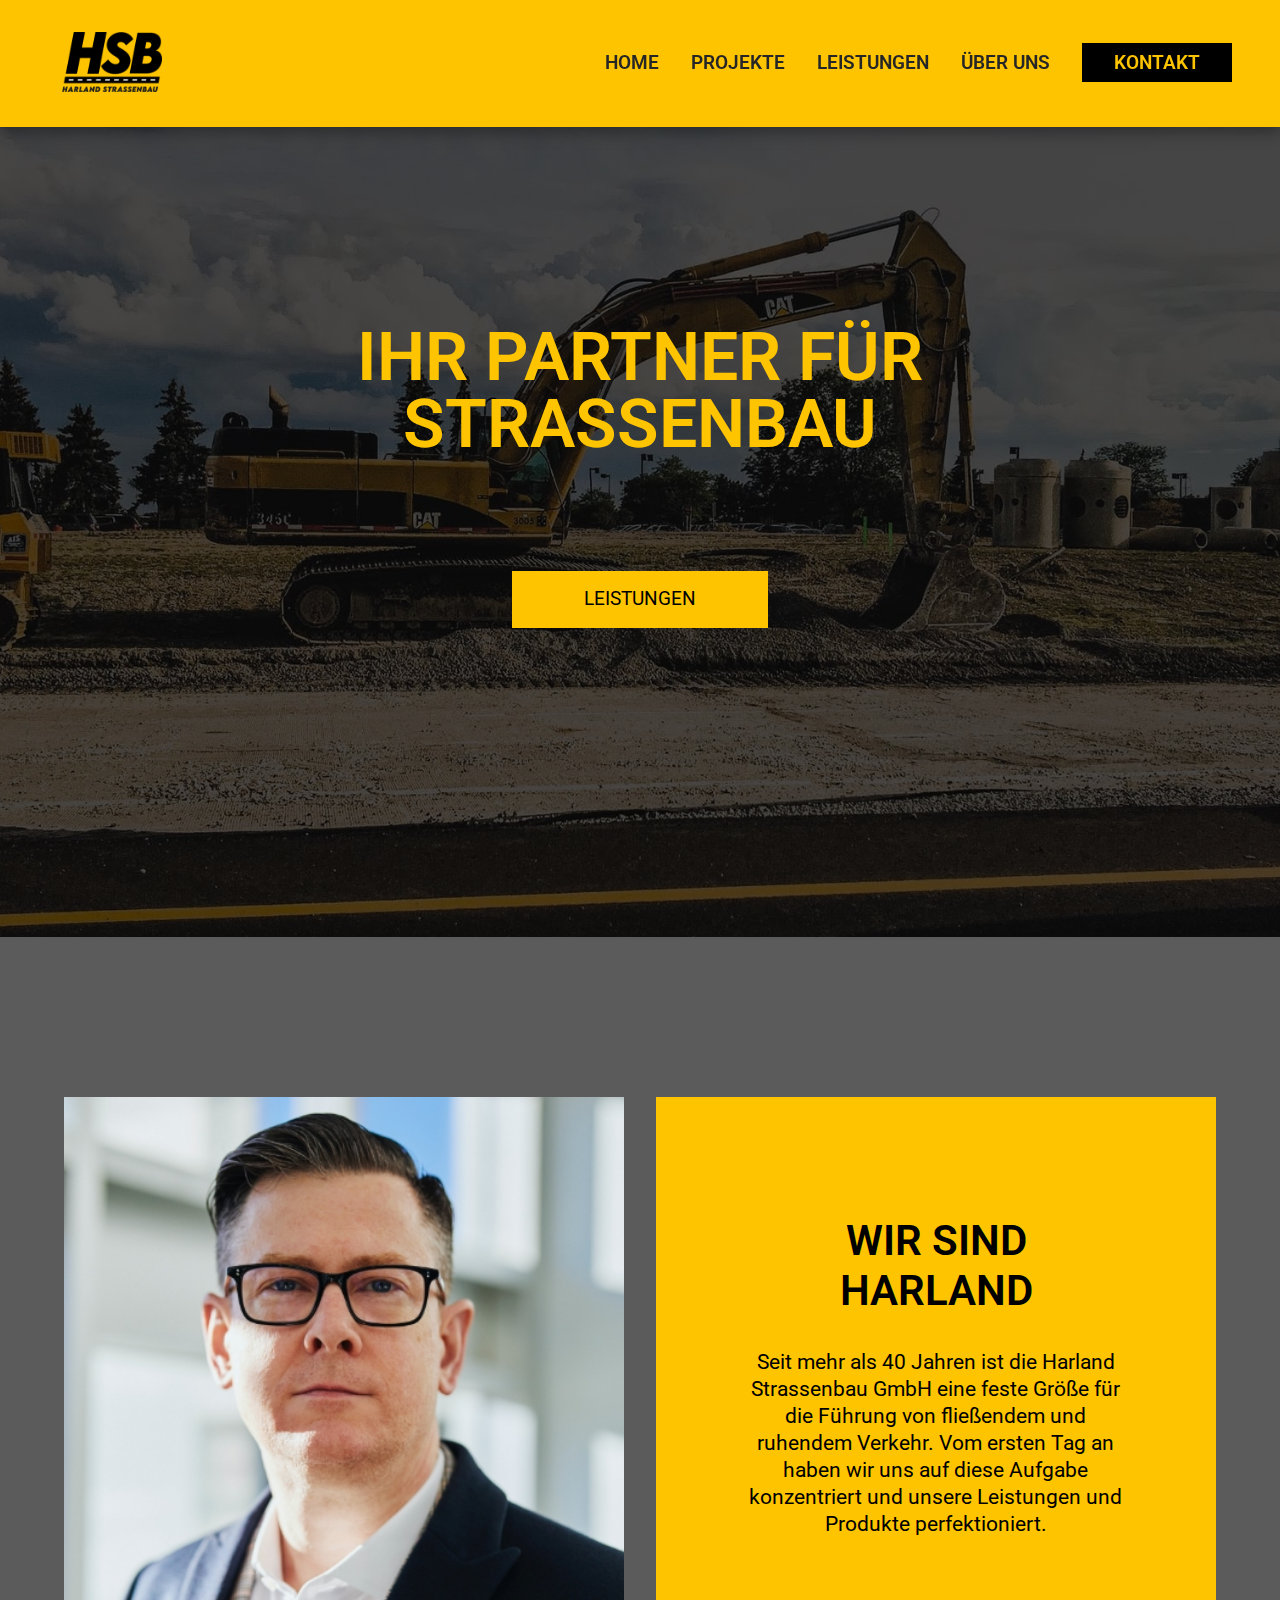
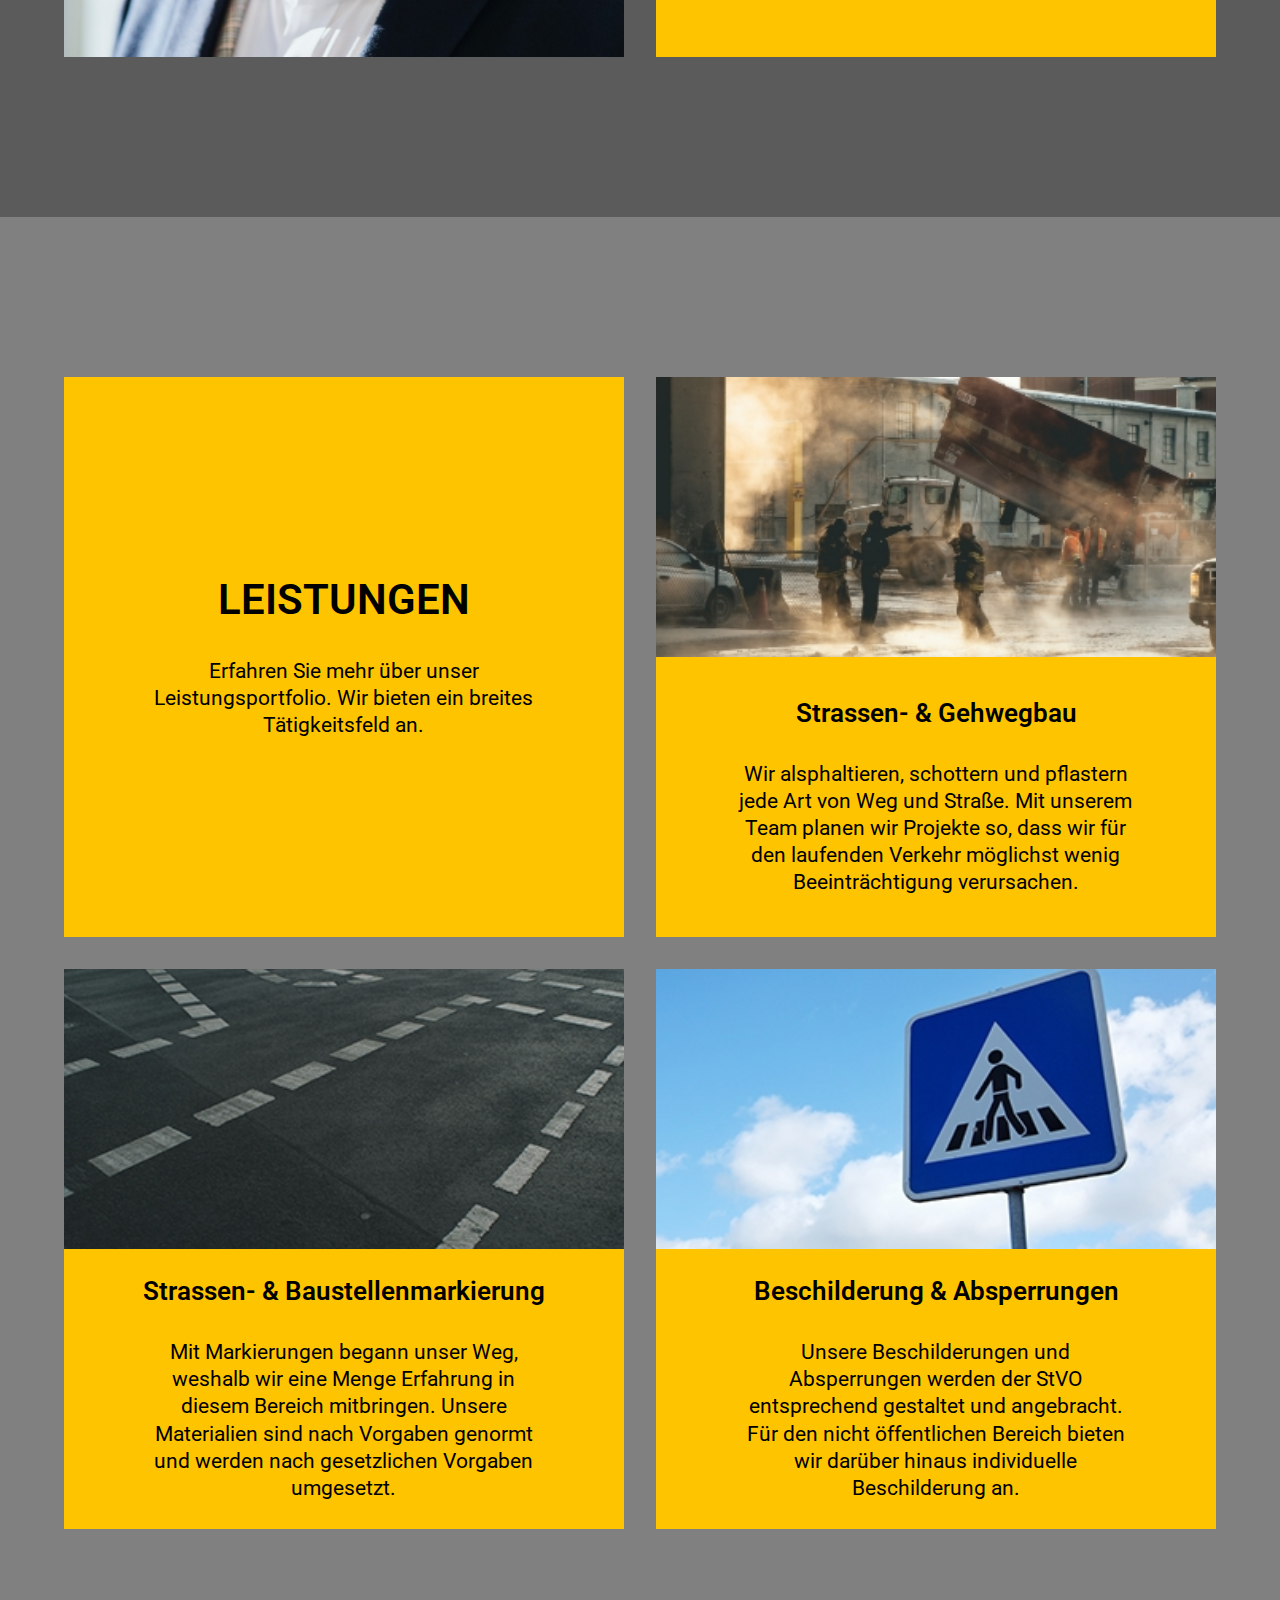
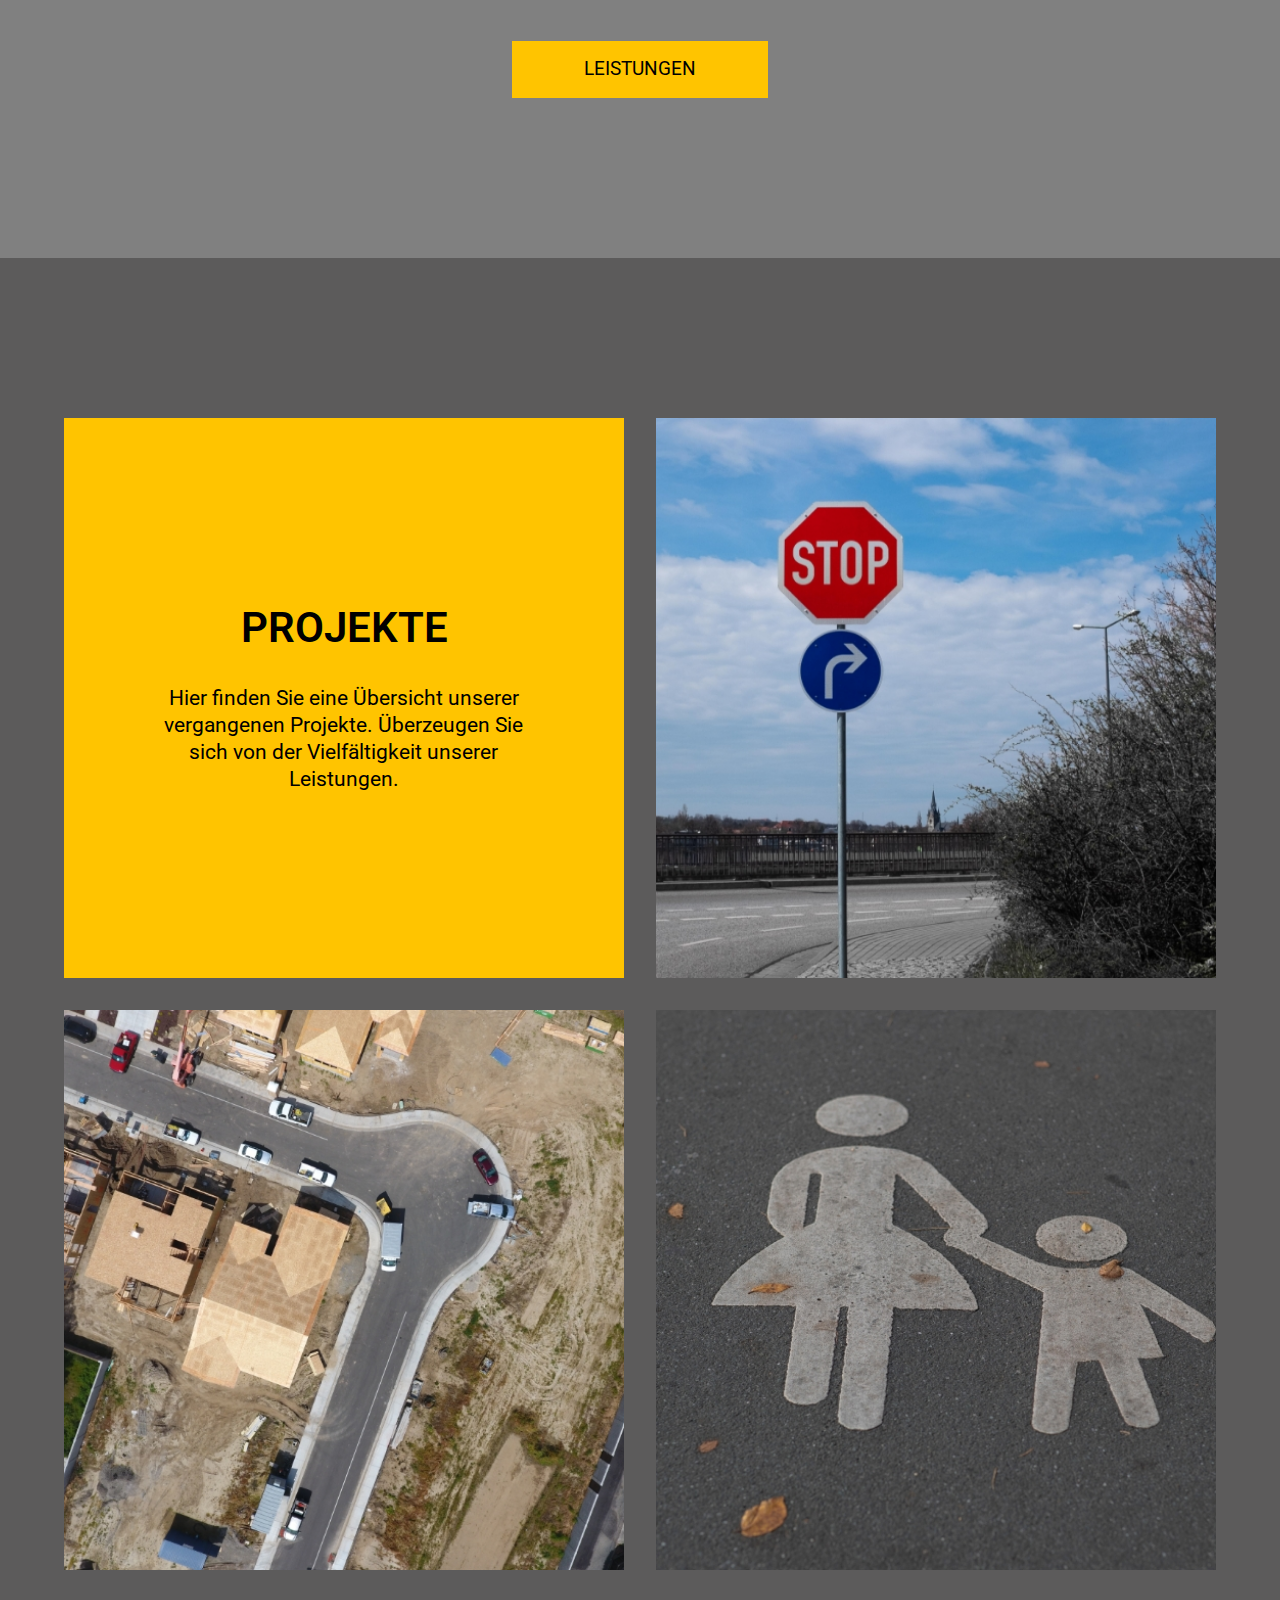
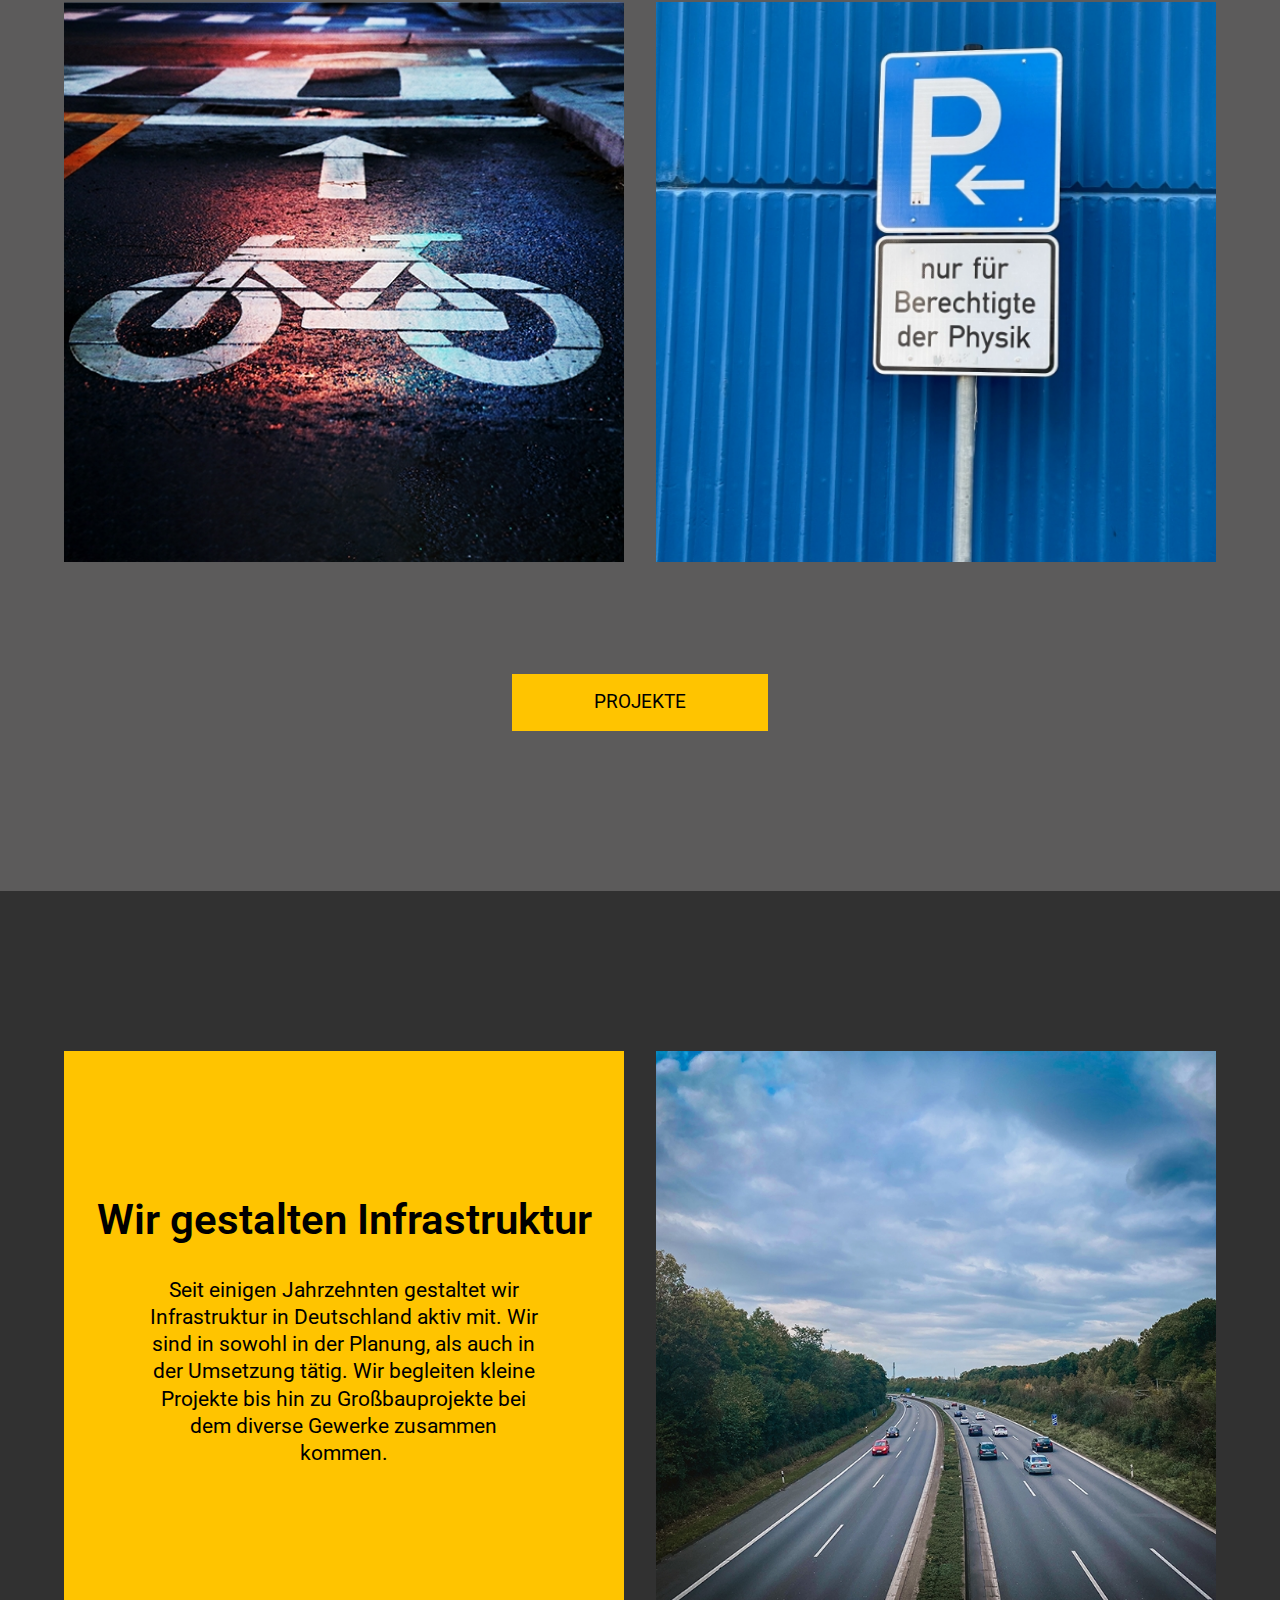
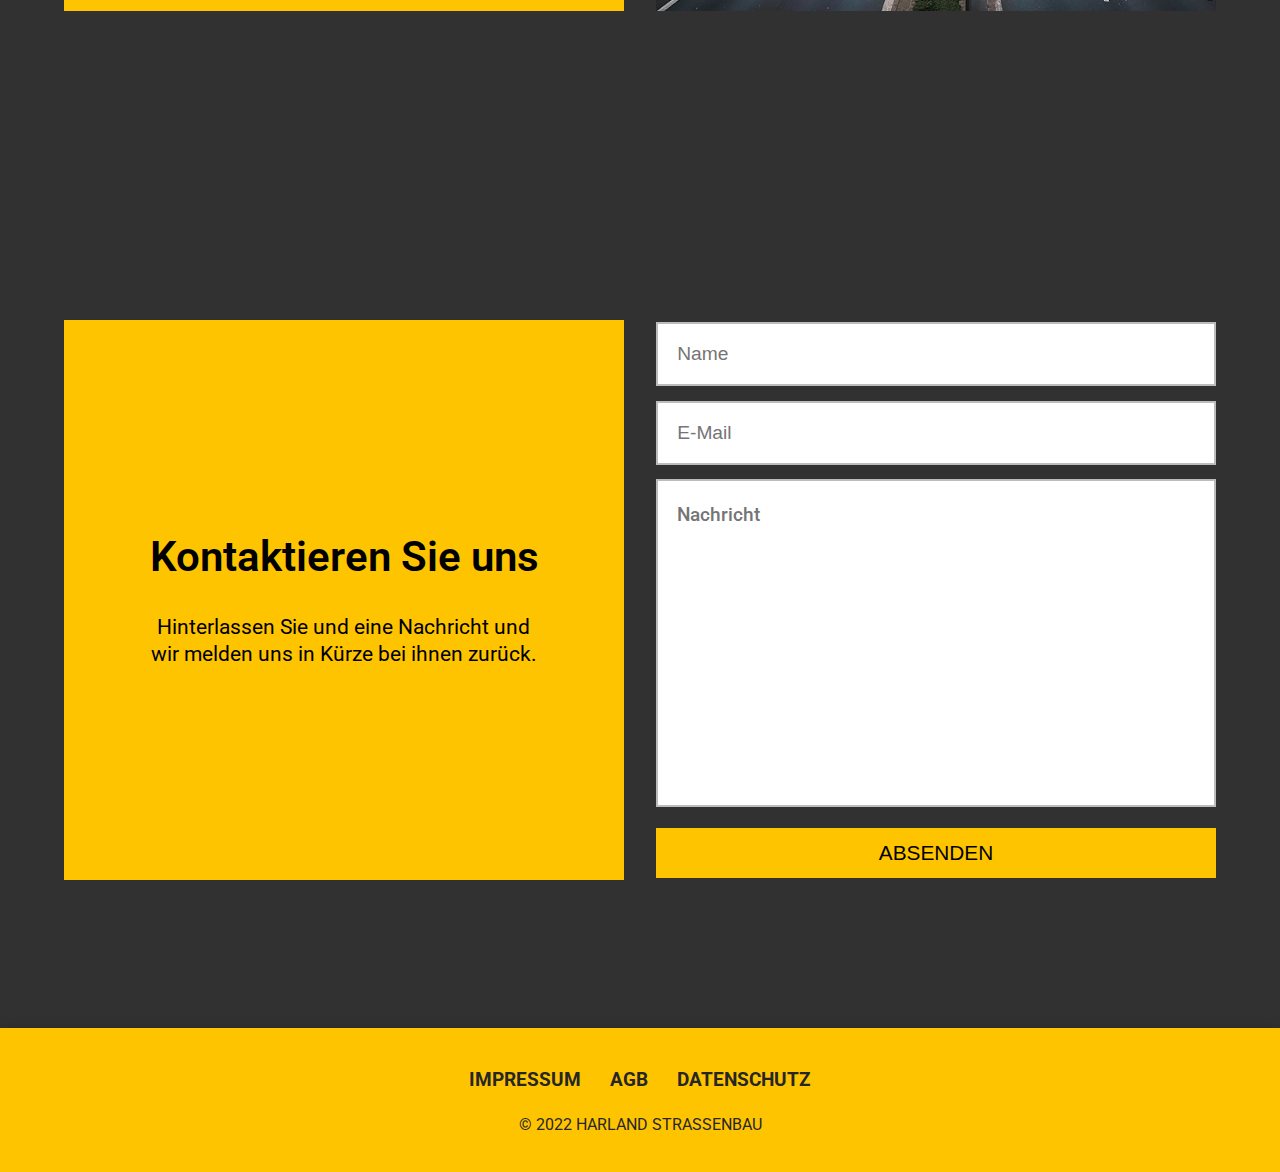
<file: index.html>
<!DOCTYPE html>
<html lang="de">
  <head>
    <meta charset="UTF-8" />
    <meta http-equiv="X-UA-Compatible" content="IE=edge" />
    <meta name="viewport" content="width=device-width, initial-scale=1.0" />
    <link rel="stylesheet" href="./css/reset.css" />
    <link rel="stylesheet" href="./css/main.css" />

    <link rel="preconnect" href="https://fonts.googleapis.com">
<link rel="preconnect" href="https://fonts.gstatic.com" crossorigin>
<link href="https://fonts.googleapis.com/css2?family=Roboto:ital,wght@0,100;0,300;0,400;0,500;0,700;0,900;1,100;1,300;1,400;1,500;1,700;1,900&display=swap" rel="stylesheet">

    <title>HARLAND STRASSENBAU</title>
  </head>
  <body>
    <header>
      <!-- NAV SECTION-->
      <nav class="navbar bg-yellow">
        <div class="logo">
          <img src="./images/web/Harland_Strassenbau_Logo_SW.png" alt="Logo Harland Strassenbau">
        </div>

    
        <ul class="nav-links">
          <li><a href="./index.html">Home</a></li>
          <li><a href="./projekte.html">Projekte</a></li>
          <li><a href="./leistungen.html">Leistungen</a></li>
          <li><a href="./about-us.html">Über uns</a></li>
          <li><a href="./contact.html" class="btn-contact">Kontakt</a></li>
         
        </ul>

        <div class="hamburger">
          <div class="line1"></div>
          <div class="line2"></div>
          <div class="line3"></div>
        </div>
        
      </nav>
    </header>

    <main>

      <!-- HERO SECTION-->
      <section class="hero-section"> 
        <div class="hero-text">
          <h1>IHR PARTNER FÜR STRASSENBAU</h1>
        </div>
        <a href="./leistungen.html" class="btn"><button>LEISTUNGEN</button></a>
      </section>

      <!-- WELCOME SECTION-->
      <section class="welcome-section bg-mid">
        <div class="flex-container">
          <div class="image-box welcome-image">
            <img src="./images/web/portrait-herr-harland.jpg" alt="Potrait vom Geschäftsführer Herr Harland">
          </div>
          <div class="text-box welcome-text bg-yellow">
            <h2>WIR SIND </br> HARLAND</h2>
            <p>Seit mehr als 40 Jahren ist die Harland Strassenbau GmbH eine feste Größe für die Führung von fließendem und ruhendem Verkehr. Vom ersten Tag an haben wir uns auf diese Aufgabe konzentriert und unsere Leistungen und Produkte perfektioniert.</p>
          </div>
        </div>
      </section>

      <!-- SERVICE SECTION-->
      <section class="service-section bg-light">
     
        <div class="flex-container">

          <div class="text-box welcome-image bg-yellow">
            <h2>LEISTUNGEN</h2>
            <p>Erfahren Sie mehr über unser Leistungsportfolio. Wir bieten ein breites Tätigkeitsfeld an.</p>
          </div>

          <div class="item-box bg-yellow">
            <img src="./images/web/leistung_strassen_gehwegbau.jpg" alt="">
            <div class="text-box">
              <h3>Strassen- & Gehwegbau</h3>
              <p>Wir alsphaltieren, schottern und pflastern jede Art von Weg und Straße. Mit unserem Team planen wir Projekte so, dass wir für den laufenden Verkehr möglichst wenig Beeinträchtigung verursachen.</p>
            </div>
          </div>

          <div class="item-box bg-yellow">
            <img src="./images/web/leistung_strassen-baustellenmarkierung.jpg" alt="">
            <div class="text-box">
              <h3>Strassen- & Baustellenmarkierung</h3>
              <p>Mit Markierungen begann unser Weg, weshalb wir eine Menge Erfahrung in diesem Bereich mitbringen. Unsere Materialien sind nach Vorgaben genormt und werden nach gesetzlichen Vorgaben umgesetzt.</p>
            </div>
          </div>

          <div class="item-box bg-yellow">
            <img src="./images/web/leistung_beschilderung-absperrungen.jpg" alt="">
            <div class="text-box">
              <h3>Beschilderung & Absperrungen</h3>
              <p>Unsere Beschilderungen und Absperrungen werden der StVO entsprechend gestaltet und angebracht. Für den nicht öffentlichen Bereich bieten wir darüber hinaus individuelle Beschilderung an.</p>
            </div>
          </div>
        </div>
        <a href="./leistungen.html" class="btn"><button>LEISTUNGEN</button></a>
      </section>



  <!-- PROJECT SECTION-->
   <section class="project-section bg-mid">
    <div class="flex-container">

      <div class="text-box welcome-image bg-yellow">
        <h2>PROJEKTE</h2>
        <p>Hier finden Sie eine Übersicht unserer vergangenen Projekte. Überzeugen Sie sich von der Vielfältigkeit unserer Leistungen.</p>
      </div>
      <div class="image-box">
        <img src="./images/web/project-1.jpg" alt="">
      </div>

      <div class="image-box">
        <img src="./images/web/project-2.jpg" alt="">
      </div>

      <div class="image-box">
        <img src="./images/web/project-4.jpg" alt="">
      </div>

      <div class="image-box">
        <img src="./images/web/project-3.jpg" alt="">
      </div>

      <div class="image-box">
        <img src="./images/web/project-5.jpg" alt="">
      </div>

    </div>

    <a href="./leistungen.html" class="btn"><button>PROJEKTE</button></a>
  </section>


  <!-- INFO SECTION-->
     <section class="info-section bg-dark">
      <div class="flex-container">
        <div class="text-box welcome-text bg-yellow">
          <h2>Wir gestalten Infrastruktur</h2>
          <p>Seit einigen Jahrzehnten gestaltet wir Infrastruktur in Deutschland aktiv mit. Wir sind in sowohl in der Planung, als auch in der Umsetzung tätig. Wir begleiten kleine Projekte bis hin zu Großbauprojekte bei dem diverse Gewerke zusammen kommen.</p>
        </div>
        <div class="image-box welcome-image">
          <img src="./images/web/home_info-img.jpg" alt="">
        </div>
        
      </div>
    </section>

<!-- CONTACT SECTION-->
<section class="contact-section bg-dark">
  <div class="flex-container">
    <div class="text-box bg-yellow">
      <h2>Kontaktieren Sie uns</h2>
      <p>
        Hinterlassen Sie und eine Nachricht und wir melden uns in Kürze bei ihnen zurück.
      </p>
    </div>
    <div class="contact-form">
      <form>
        <input
          name="name"
          type="text"
          class="feedback-input"
          placeholder="Name"
        />
        <input
          name="email"
          type="text"
          class="feedback-input"
          placeholder="E-Mail"
        />
        <textarea
          name="text"
          class="feedback-input"
          placeholder="Nachricht"
        ></textarea>
        <input type="submit" value="ABSENDEN" />
      </form>
    </div>
  </div>
</section>

    </main>

  <!-- FOOTER SECTION-->

    <footer class="footer-section bg-yellow">
      <div class="footer-container">
        <ul>
          <li><a href="./impressum.html">Impressum</a></li>
          <li><a href="#">AGB</a></li>
          <li><a href="#">Datenschutz</a></li>
        </ul>

        <div class="copyright">© 2022 HARLAND STRASSENBAU</div>
      </div>
    </footer>

  </body>
</html>
</file>
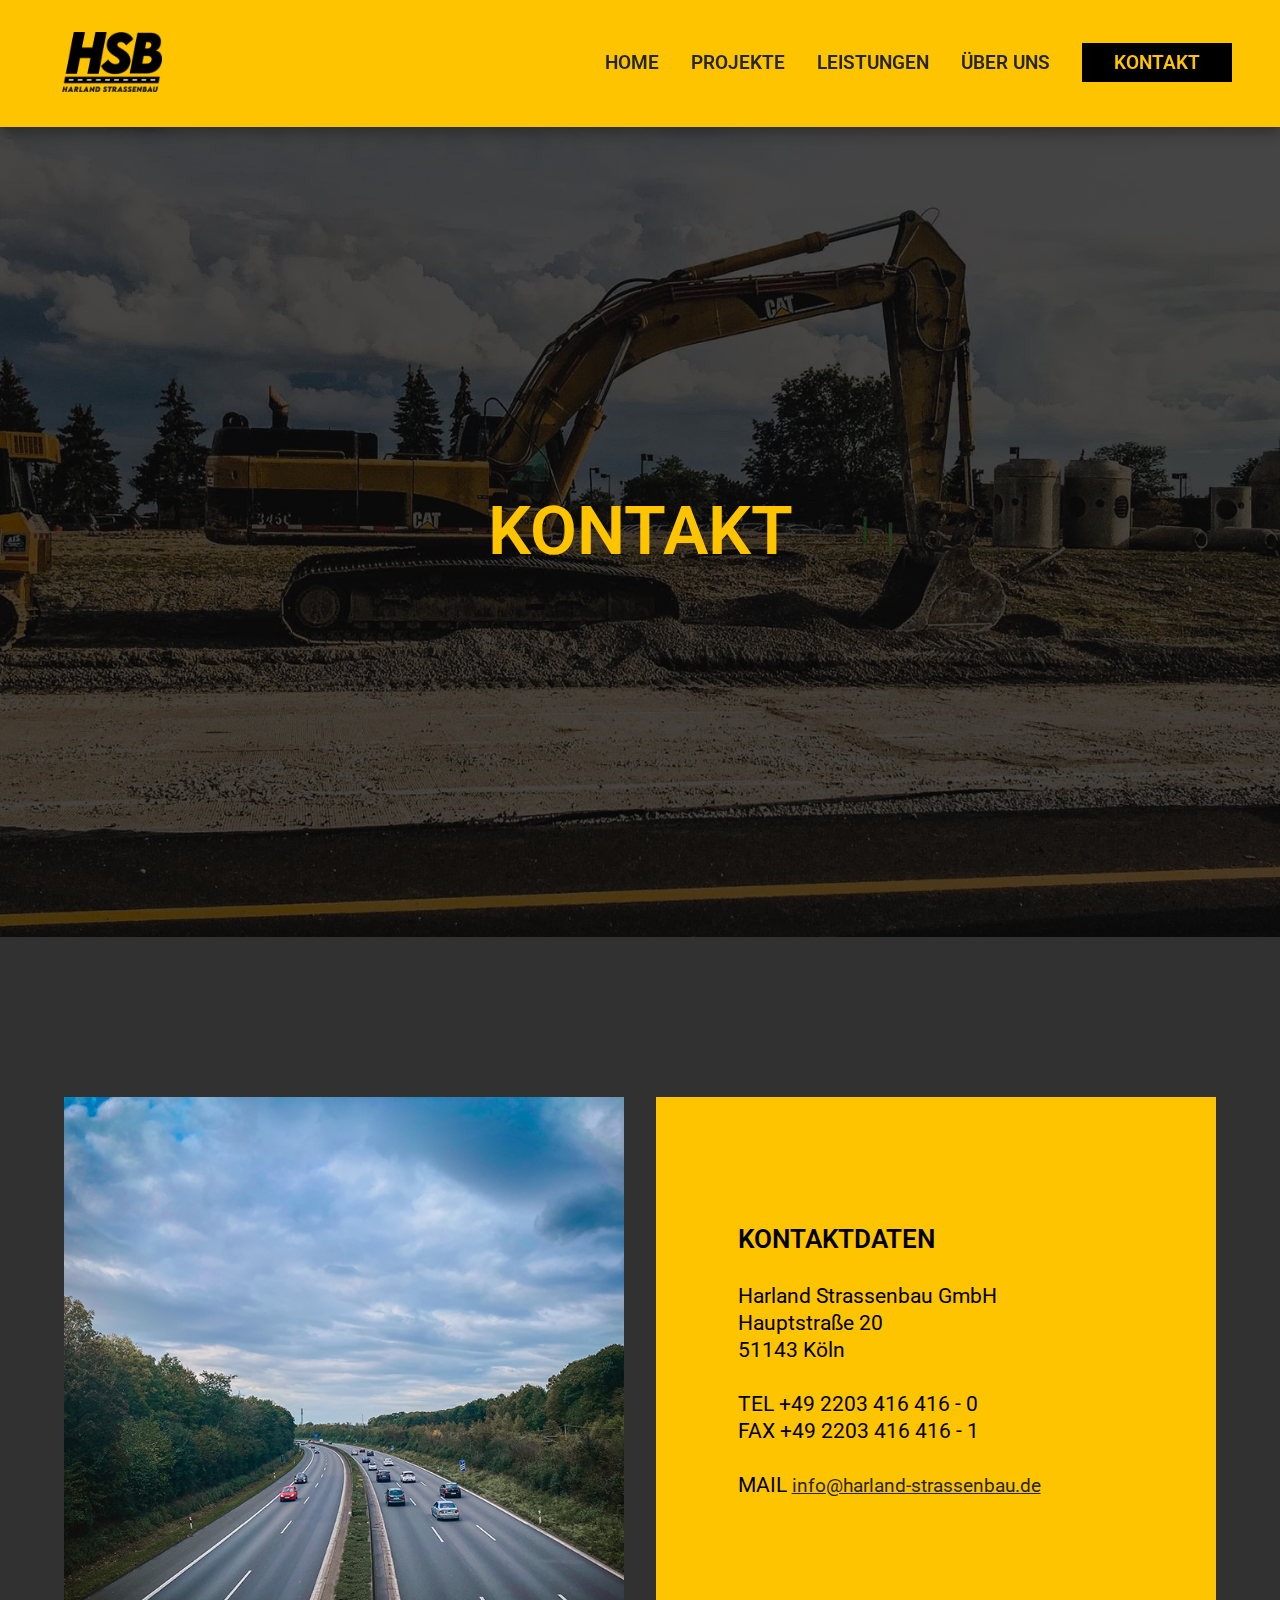
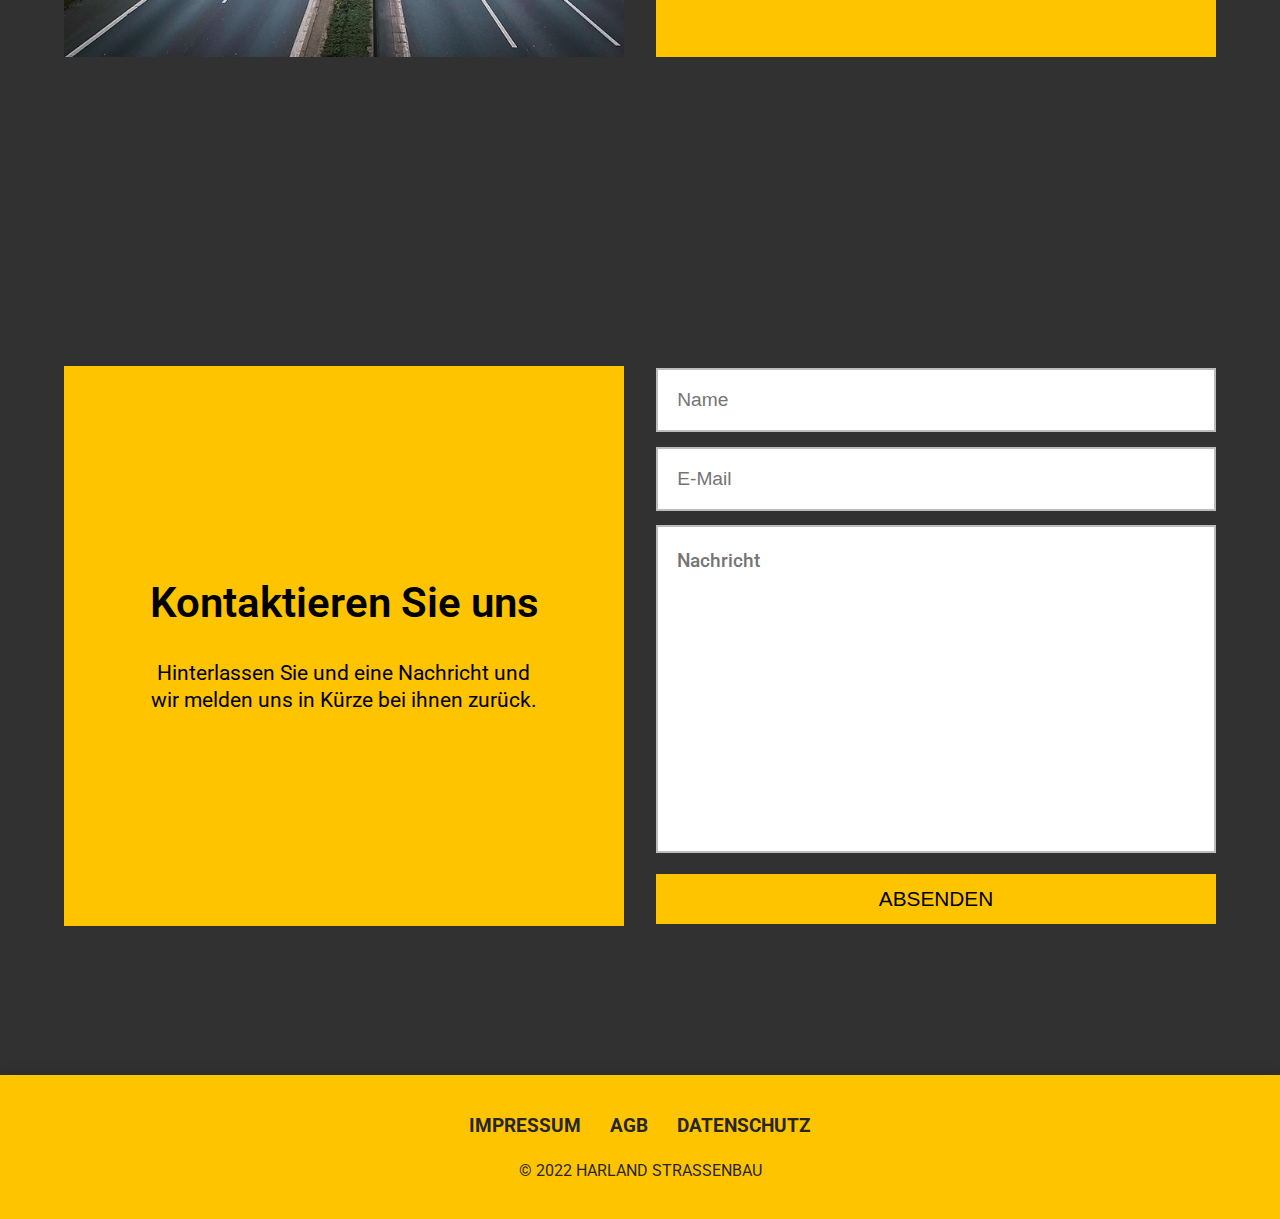
<file: contact.html>
<!DOCTYPE html>
<html lang="de">
  <head>
    <meta charset="UTF-8" />
    <meta http-equiv="X-UA-Compatible" content="IE=edge" />
    <meta name="viewport" content="width=device-width, initial-scale=1.0" />
    <link rel="stylesheet" href="./css/reset.css" />
    <link rel="stylesheet" href="./css/main.css" />

    <link rel="preconnect" href="https://fonts.googleapis.com" />
    <link rel="preconnect" href="https://fonts.gstatic.com" crossorigin />
    <link
      href="https://fonts.googleapis.com/css2?family=Roboto:ital,wght@0,100;0,300;0,400;0,500;0,700;0,900;1,100;1,300;1,400;1,500;1,700;1,900&display=swap"
      rel="stylesheet"
    />

    <title>HARLAND STRASSENBAU</title>
  </head>
  <body>
    <header>
      <!-- NAV SECTION-->
      <nav class="navbar bg-yellow">
        <div class="logo">
          <img
            src="./images/web/Harland_Strassenbau_Logo_SW.png"
            alt="Logo Harland Strassenbau"
          />
        </div>

        <ul class="nav-links">
          <li><a href="./index.html">Home</a></li>
          <li><a href="./projekte.html">Projekte</a></li>
          <li><a href="./leistungen.html">Leistungen</a></li>
          <li><a href="./about-us.html">Über uns</a></li>
          <li><a href="./contact.html" class="btn-contact">Kontakt</a></li>
        </ul>

        <div class="hamburger">
          <div class="line1"></div>
          <div class="line2"></div>
          <div class="line3"></div>
        </div>
      </nav>
    </header>

    <main>
      <!-- HERO SECTION-->
      <section class="hero-section">
        <div class="hero-text">
          <h1 class="headline">
            KONTAKT
          </h1>
        </div>
      </section>

      <!-- INFO SECTION-->
      <section class="info-section bg-dark">
        <div class="flex-container">
          <div class="image-box welcome-image">
            <img src="./images/web/home_info-img.jpg" alt="" />
          </div>

          <div class="text-box adress-text bg-yellow">
            <p>
              <span class="contact-headline">KONTAKTDATEN</span><br>
              <br>
              Harland Strassenbau GmbH <br>
              Hauptstraße 20 <br>
              51143 Köln <br>
              <br>
              TEL +49 2203 416 416 - 0 <br>
              FAX +49 2203 416 416 - 1 <br>
              <br>
              MAIL
              <a
                href="mailto:info@harland-strassenbau.de?subject=Projektanfrage"
                >info@harland-strassenbau.de</a
              >
            </p>
          </div>
        </div>
      </section>

      <!-- CONTACT SECTION-->
      <section class="contact-section bg-dark">
        <div class="flex-container">
          <div class="text-box bg-yellow">
            <h2>Kontaktieren Sie uns</h2>
            <p>
              Hinterlassen Sie und eine Nachricht und wir melden uns in Kürze
              bei ihnen zurück.
            </p>
          </div>
          <div class="contact-form">
            <form>
              <input
                name="name"
                type="text"
                class="feedback-input"
                placeholder="Name"
              />
              <input
                name="email"
                type="text"
                class="feedback-input"
                placeholder="E-Mail"
              />
              <textarea
                name="text"
                class="feedback-input"
                placeholder="Nachricht"
              ></textarea>
              <input type="submit" value="ABSENDEN" />
            </form>
          </div>
        </div>
      </section>
    </main>

    <!-- FOOTER SECTION-->

    <footer class="footer-section bg-yellow">
      <div class="footer-container">
        <ul>
          <li><a href="./impressum.html">Impressum</a></li>
          <li><a href="#">AGB</a></li>
          <li><a href="#">Datenschutz</a></li>
        </ul>

        <div class="copyright">© 2022 HARLAND STRASSENBAU</div>
      </div>
    </footer>
  </body>
</html>
</file>
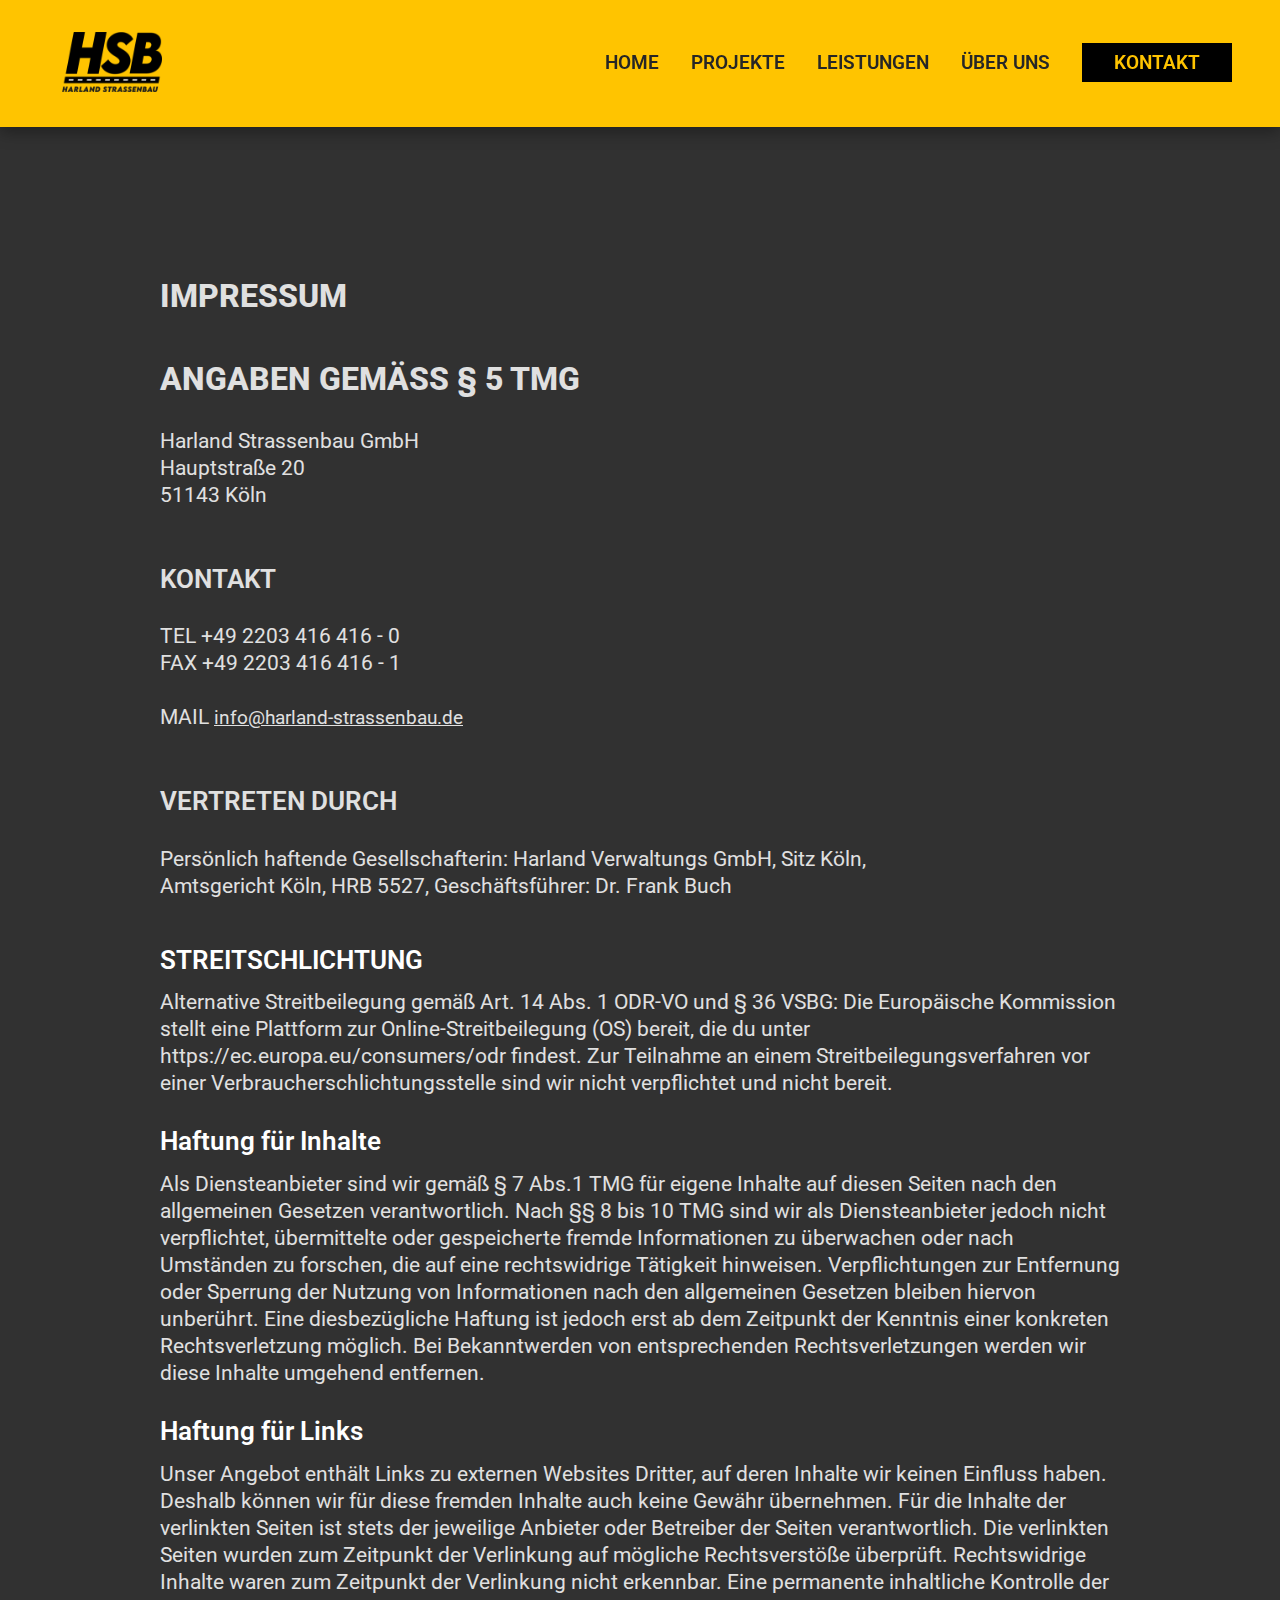
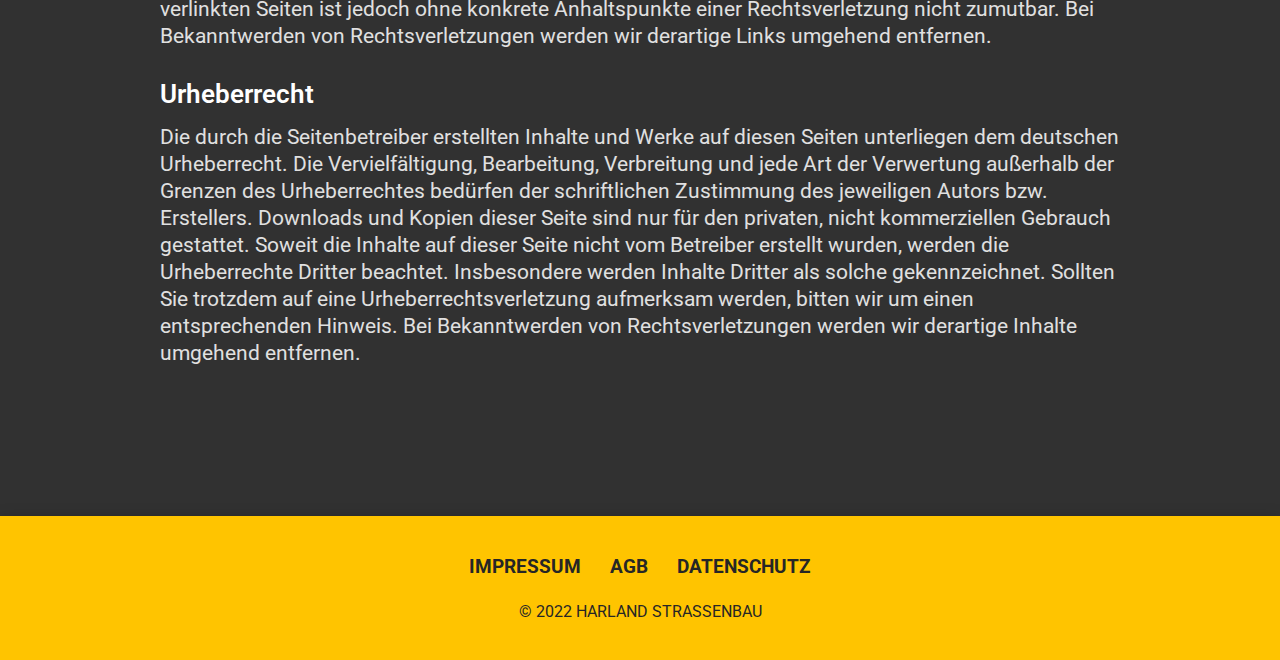
<file: impressum.html>
<!DOCTYPE html>
<html lang="de">
  <head>
    <meta charset="UTF-8" />
    <meta http-equiv="X-UA-Compatible" content="IE=edge" />
    <meta name="viewport" content="width=device-width, initial-scale=1.0" />
    <link rel="stylesheet" href="./css/reset.css" />
    <link rel="stylesheet" href="./css/main.css" />

    <link rel="preconnect" href="https://fonts.googleapis.com" />
    <link rel="preconnect" href="https://fonts.gstatic.com" crossorigin />
    <link
      href="https://fonts.googleapis.com/css2?family=Roboto:ital,wght@0,100;0,300;0,400;0,500;0,700;0,900;1,100;1,300;1,400;1,500;1,700;1,900&display=swap"
      rel="stylesheet"
    />

    <title>HARLAND STRASSENBAU</title>
  </head>
  <body>
    <header>
      <!-- NAV SECTION-->
      <nav class="navbar bg-yellow">
        <div class="logo">
          <img
            src="./images/web/Harland_Strassenbau_Logo_SW.png"
            alt="Logo Harland Strassenbau"
          />
        </div>

        <ul class="nav-links">
          <li><a href="./index.html">Home</a></li>
          <li><a href="./projekte.html">Projekte</a></li>
          <li><a href="./leistungen.html">Leistungen</a></li>
          <li><a href="./about-us.html">Über uns</a></li>
          <li><a href="./contact.html" class="btn-contact">Kontakt</a></li>
        </ul>

        <div class="hamburger">
          <div class="line1"></div>
          <div class="line2"></div>
          <div class="line3"></div>
        </div>
      </nav>
    </header>

    <main>
      <!-- HERO SECTION-->

      <!-- CONTACT SECTION-->
      <section class="contact-section bg-dark">
        <div class="impress-container">
          <p>
            <span class="contact-headline-large">IMPRESSUM<br><br>ANGABEN GEMÄSS § 5 TMG</span><br>
            <br>
          
            Harland Strassenbau GmbH <br>
            Hauptstraße 20 <br>
            51143 Köln <br>
            <br>
            <br>
            <span class="contact-headline">KONTAKT</span>
            <br>
            <br>
            TEL +49 2203 416 416 - 0 <br>
            FAX +49 2203 416 416 - 1 <br>
            <br>
            MAIL
            <span class="impress-mail"> 
              <a href="mailto:info@harland-strassenbau.de?subject=Projektanfrage">info@harland-strassenbau.de</a>
            </span>
            <br>
            <br>
            <br>
            <span class="contact-headline">VERTRETEN DURCH</span><br><br>
            <p>Persönlich haftende Gesellschafterin: Harland Verwaltungs GmbH, Sitz Köln, <br>
Amtsgericht Köln, HRB 5527, Geschäftsführer: Dr. Frank Buch</p> 
            <br>
          </p>
          <br>
          <br>
          <span class="contact-headline"> STREITSCHLICHTUNG</span>
          <br>
          <br>
          <p>
          Alternative Streitbeilegung gemäß Art. 14 Abs. 1 ODR-VO und § 36 VSBG:
          Die Europäische Kommission stellt eine Plattform zur Online-Streitbeilegung (OS) bereit, die du unter https://ec.europa.eu/consumers/odr findest. Zur Teilnahme an einem Streitbeilegungsverfahren vor einer Verbraucherschlichtungsstelle sind wir nicht verpflichtet und nicht bereit.
        </p>
        <br>
        <br>
        <span class="contact-headline">
          Haftung für Inhalte
        </span>
        <br>
        <br>
          <p>
          Als Diensteanbieter sind wir gemäß § 7 Abs.1 TMG für eigene Inhalte auf diesen Seiten nach den allgemeinen Gesetzen verantwortlich. Nach §§ 8 bis 10 TMG sind wir als Diensteanbieter jedoch nicht verpflichtet, übermittelte oder gespeicherte fremde Informationen zu überwachen oder nach Umständen zu forschen, die auf eine rechtswidrige Tätigkeit hinweisen.
          
          Verpflichtungen zur Entfernung oder Sperrung der Nutzung von Informationen nach den allgemeinen Gesetzen bleiben hiervon unberührt. Eine diesbezügliche Haftung ist jedoch erst ab dem Zeitpunkt der Kenntnis einer konkreten Rechtsverletzung möglich. Bei Bekanntwerden von entsprechenden Rechtsverletzungen werden wir diese Inhalte umgehend entfernen.
        </p>  
        <br>
        <br>
        <span class="contact-headline">
          Haftung für Links
        </span>
        <br>
        <br>
          <p>
          Unser Angebot enthält Links zu externen Websites Dritter, auf deren Inhalte wir keinen Einfluss haben. Deshalb können wir für diese fremden Inhalte auch keine Gewähr übernehmen. Für die Inhalte der verlinkten Seiten ist stets der jeweilige Anbieter oder Betreiber der Seiten verantwortlich. Die verlinkten Seiten wurden zum Zeitpunkt der Verlinkung auf mögliche Rechtsverstöße überprüft. Rechtswidrige Inhalte waren zum Zeitpunkt der Verlinkung nicht erkennbar.
          
          Eine permanente inhaltliche Kontrolle der verlinkten Seiten ist jedoch ohne konkrete Anhaltspunkte einer Rechtsverletzung nicht zumutbar. Bei Bekanntwerden von Rechtsverletzungen werden wir derartige Links umgehend entfernen.
        </p>
        <br>
        <br>
        <span class="contact-headline">
          Urheberrecht
        </span>
        <br>
        <br>
          <p>
          Die durch die Seitenbetreiber erstellten Inhalte und Werke auf diesen Seiten unterliegen dem deutschen Urheberrecht. Die Vervielfältigung, Bearbeitung, Verbreitung und jede Art der Verwertung außerhalb der Grenzen des Urheberrechtes bedürfen der schriftlichen Zustimmung des jeweiligen Autors bzw. Erstellers. Downloads und Kopien dieser Seite sind nur für den privaten, nicht kommerziellen Gebrauch gestattet.
          
          Soweit die Inhalte auf dieser Seite nicht vom Betreiber erstellt wurden, werden die Urheberrechte Dritter beachtet. Insbesondere werden Inhalte Dritter als solche gekennzeichnet. Sollten Sie trotzdem auf eine Urheberrechtsverletzung aufmerksam werden, bitten wir um einen entsprechenden Hinweis. Bei Bekanntwerden von Rechtsverletzungen werden wir derartige Inhalte umgehend entfernen.
        </p>
        </div>
      </section>
    </main>

    <!-- FOOTER SECTION-->

    <footer class="footer-section bg-yellow">
      <div class="footer-container">
        <ul>
          <li><a href="./impressum.html">Impressum</a></li>
          <li><a href="#">AGB</a></li>
          <li><a href="#">Datenschutz</a></li>
        </ul>

        <div class="copyright">© 2022 HARLAND STRASSENBAU</div>
      </div>
    </footer>
  </body>
</html>
</file>
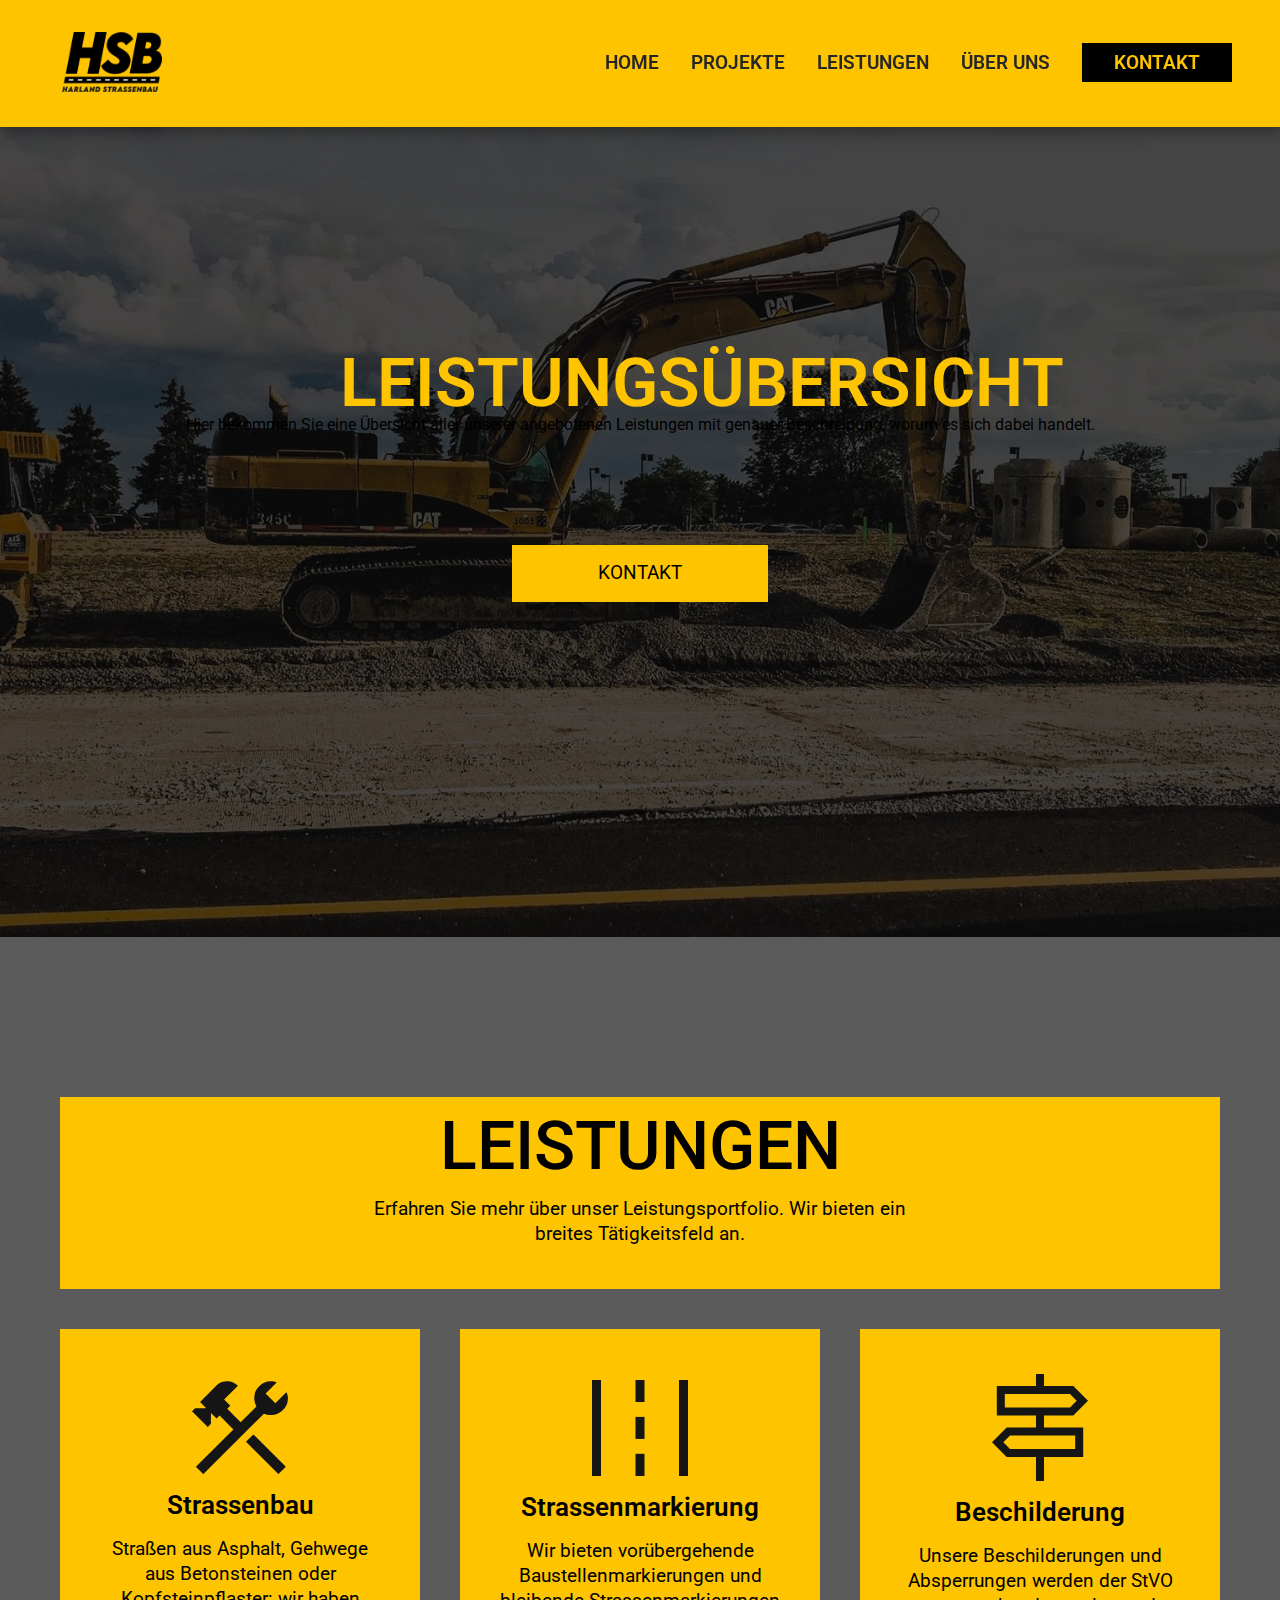
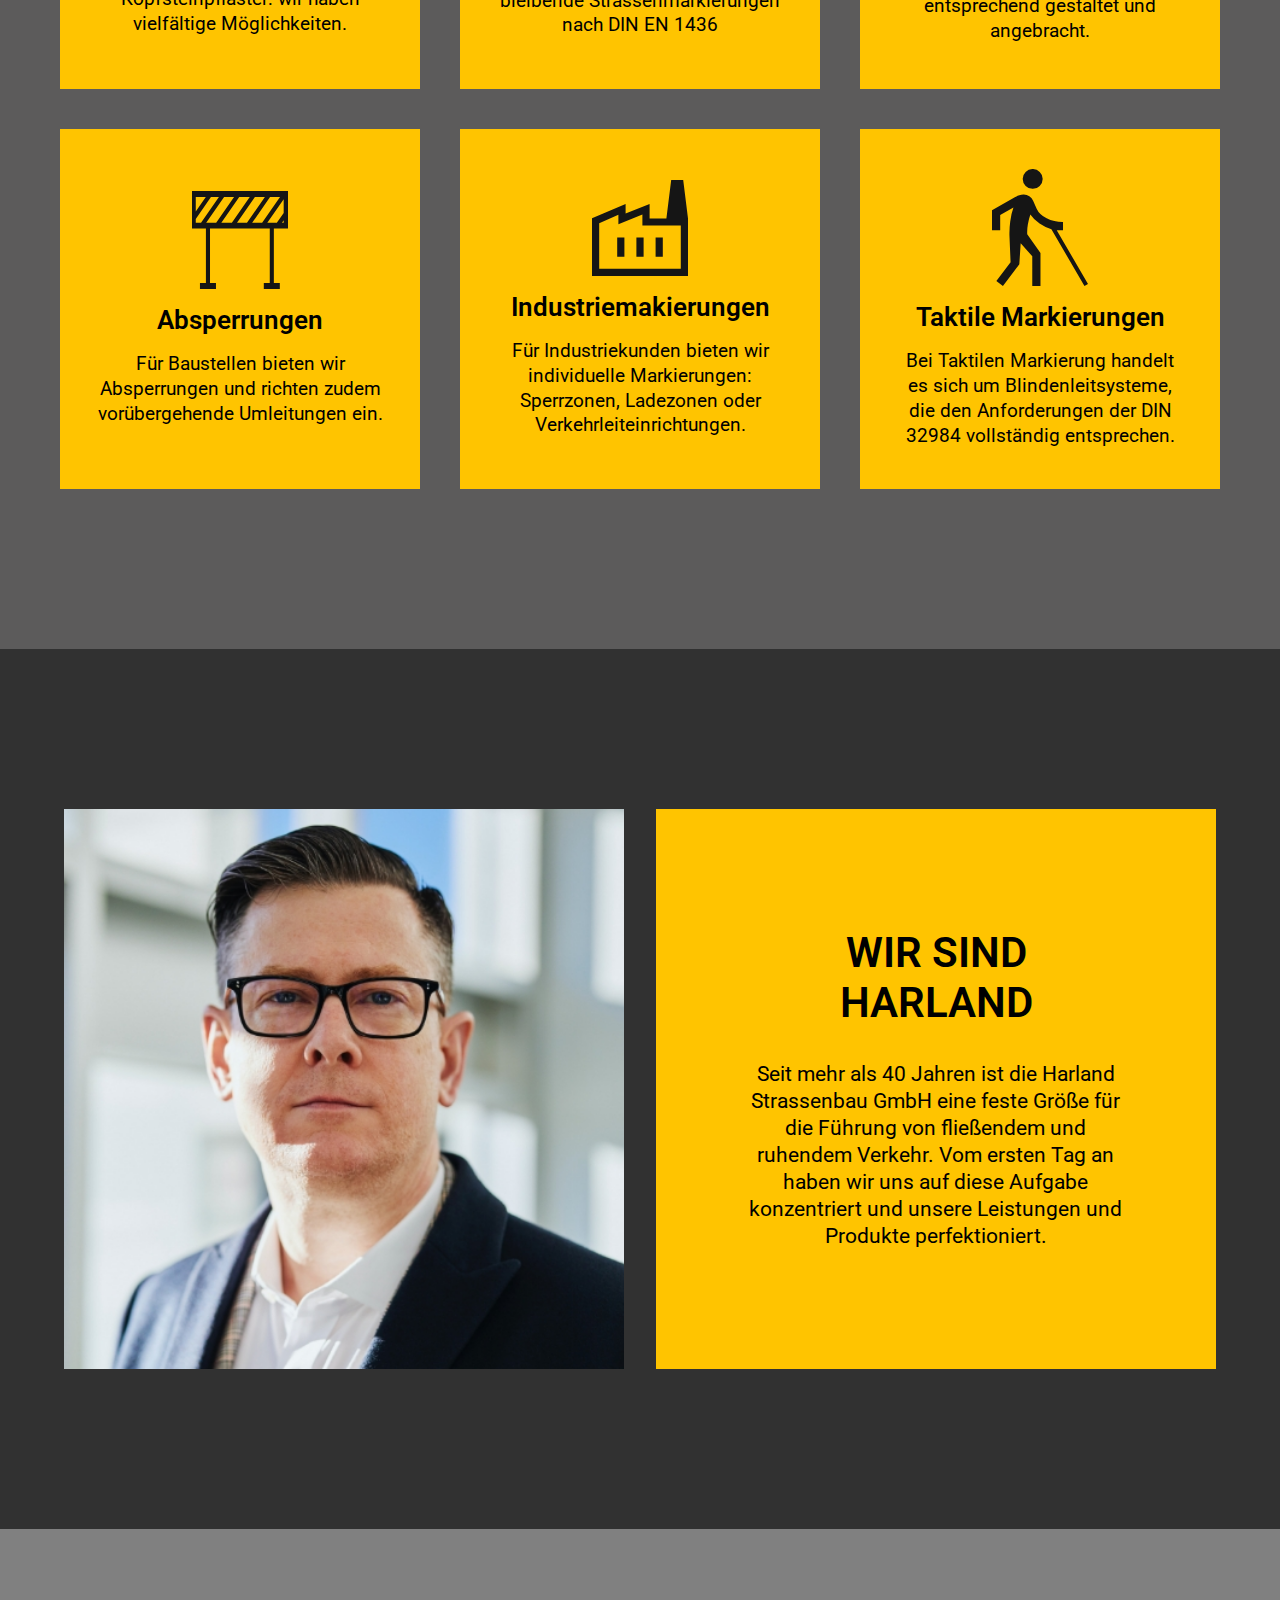
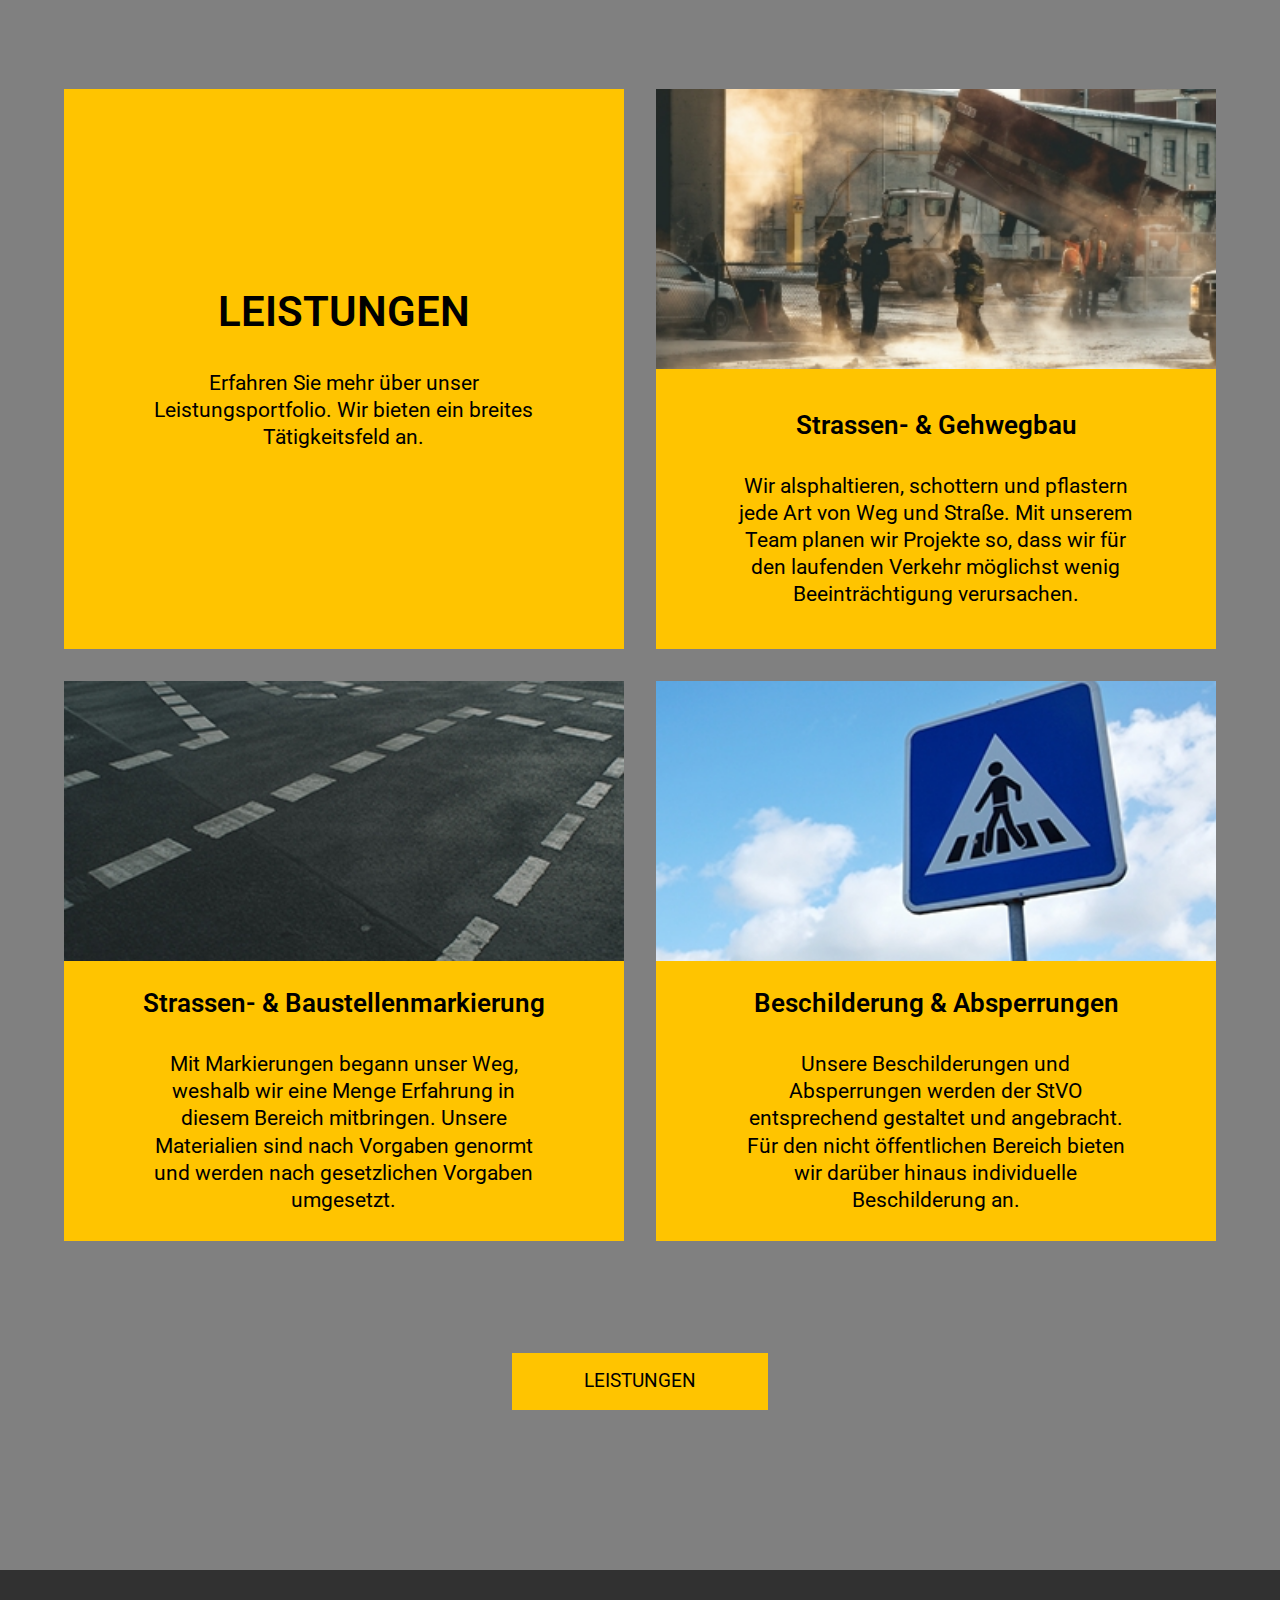
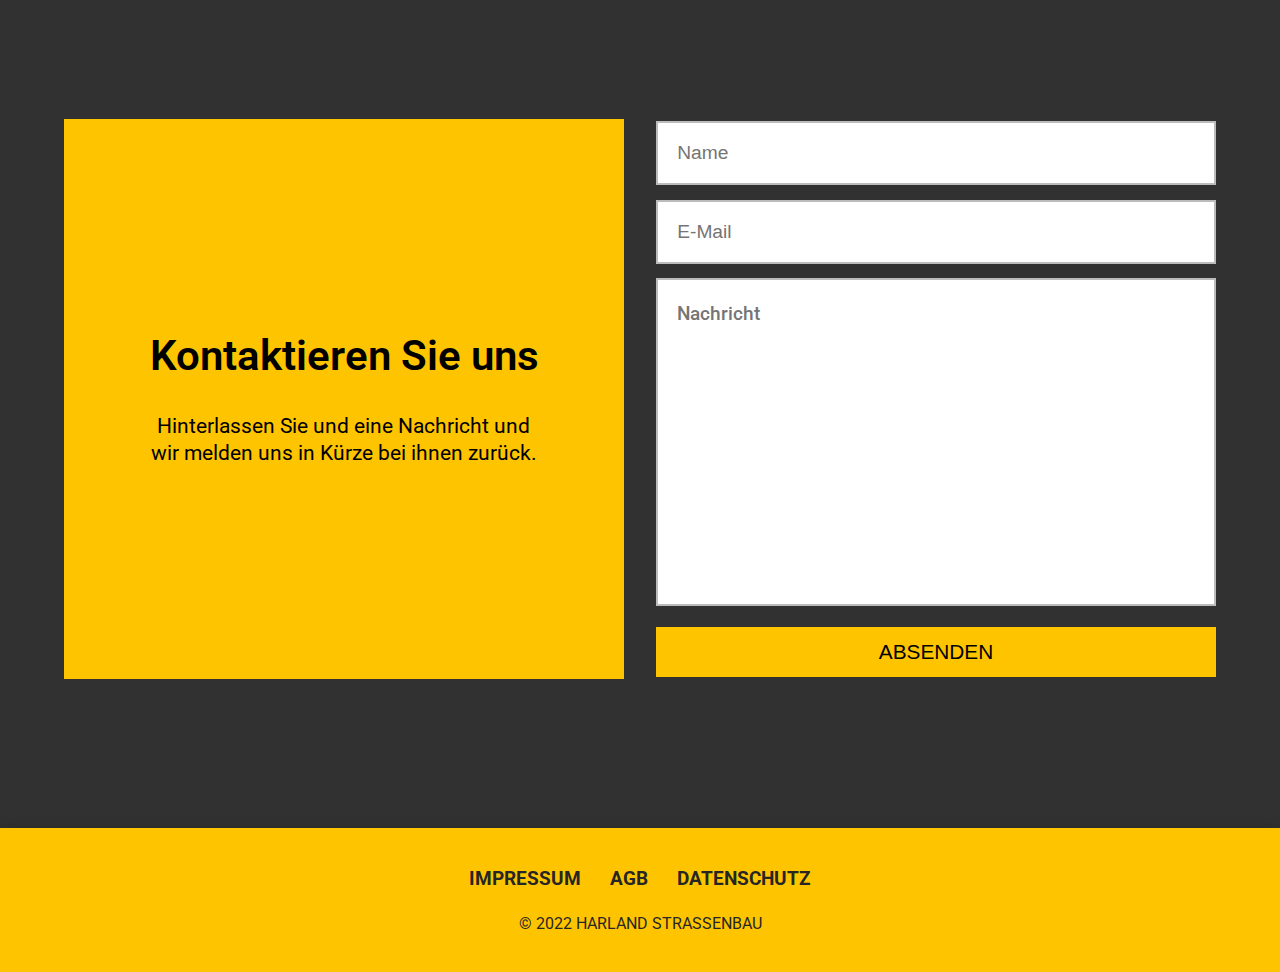
<file: leistungen.html>
<!DOCTYPE html>
<html lang="de">
  <head>
    <meta charset="UTF-8" />
    <meta http-equiv="X-UA-Compatible" content="IE=edge" />
    <meta name="viewport" content="width=device-width, initial-scale=1.0" />
    <link rel="stylesheet" href="./css/reset.css" />
    <link rel="stylesheet" href="./css/main.css" />

    <link rel="preconnect" href="https://fonts.googleapis.com">
<link rel="preconnect" href="https://fonts.gstatic.com" crossorigin>
<link href="https://fonts.googleapis.com/css2?family=Roboto:ital,wght@0,100;0,300;0,400;0,500;0,700;0,900;1,100;1,300;1,400;1,500;1,700;1,900&display=swap" rel="stylesheet">

    <title>HARLAND STRASSENBAU</title>
  </head>
  <body>
    <header>
      <!-- NAV SECTION-->
      <nav class="navbar bg-yellow">
        <div class="logo">
          <img src="./images/web/Harland_Strassenbau_Logo_SW.png" alt="Logo Harland Strassenbau">
        </div>

    
        <ul class="nav-links">
          <li><a href="./index.html">Home</a></li>
          <li><a href="./projekte.html">Projekte</a></li>
          <li><a href="./leistungen.html">Leistungen</a></li>
          <li><a href="./about-us.html">Über uns</a></li>
          <li><a href="./contact.html" class="btn-contact">Kontakt</a></li>
         
        </ul>

        <div class="hamburger">
          <div class="line1"></div>
          <div class="line2"></div>
          <div class="line3"></div>
        </div>
        
      </nav>
    </header>

    <main>

   <!-- HERO SECTION-->
   <section class="hero-section"> 
    <div class="hero-text">
      <h1>LEISTUNGSÜBERSICHT</h1>
    </div>
    <div class="hero-subtext">
      Hier bekommen Sie eine Übersicht aller unserer angebotenen Leistungen mit genauer Beschreibung, worum es sich dabei handelt.
    </div>
    <a href="./contact.html" class="btn"><button>KONTAKT</button></a>
  </section>


 <!-- ICON SECTION-->

<section class="icon-section bg-mid">
  <div class="wrapper">
  <div class="icon-text">
    <h1>LEISTUNGEN</h1>
    <p>Erfahren Sie mehr über unser Leistungsportfolio. Wir bieten ein breites Tätigkeitsfeld an.</p>
  </div>
  
  <div class="icon-container">
<div class="icon-post">
  <img src="./images/web/svg/strassenbau_schwarz.svg" alt="">
  <div class="icon-post-text">
    <h3>Strassenbau</h3>
    <p>Straßen aus Asphalt, Gehwege aus Betonsteinen oder Kopfsteinpflaster: wir haben vielfältige Möglichkeiten.</p>
  </div>
</div>

<div class="icon-post">
  <img src="./images/web/svg/markierung_schwarz.svg" alt="">
  <div class="icon-post-text">
    <h3>Strassenmarkierung</h3>
    <p>Wir bieten vorübergehende Baustellenmarkierungen und  bleibende Strassenmarkierungen nach DIN EN 1436</p>
  </div>
</div>

<div class="icon-post">
  <img src="./images/web/svg/beschilderung_schwarz.svg" alt="">
  <div class="icon-post-text">
    <h3>Beschilderung</h3>
    <p>Unsere Beschilderungen und Absperrungen werden der StVO entsprechend gestaltet und angebracht. </p>
  </div>
</div>

<div class="icon-post">
  <img src="./images/web/svg/absperrungen_schwarz.svg" alt="">
  <div class="icon-post-text">
    <h3>Absperrungen</h3>
    <p>Für Baustellen bieten wir Absperrungen und richten zudem vorübergehende Umleitungen ein.</p>
  </div>
</div>

<div class="icon-post">
  <img src="./images/web/svg/industrie_schwarz.svg" alt="">
  <div class="icon-post-text">
    <h3>Industriemakierungen</h3>
    <p>Für Industriekunden bieten wir individuelle Markierungen: Sperrzonen, Ladezonen oder Verkehrleiteinrichtungen.</p>
  </div>
</div>

<div class="icon-post">
  <img src="./images/web/svg/taktile-markierung_schwarz.svg" alt="">
  <div class="icon-post-text">
    <h3>Taktile Markierungen</h3>
    <p>Bei Taktilen Markierung handelt es sich um Blindenleitsysteme, die den Anforderungen der DIN 32984  vollständig entsprechen.</p>
  </div>
</div>

</div>

</div>

</section>



      <!-- WELCOME SECTION-->
      <section class="welcome-section bg-dark">
        <div class="flex-container">
          <div class="image-box welcome-image">
            <img src="./images/web/portrait-herr-harland.jpg" alt="Potrait vom Geschäftsführer Herr Harland">
          </div>
          <div class="text-box welcome-text bg-yellow">
            <h2>WIR SIND </br> HARLAND</h2>
            <p>Seit mehr als 40 Jahren ist die Harland Strassenbau GmbH eine feste Größe für die Führung von fließendem und ruhendem Verkehr. Vom ersten Tag an haben wir uns auf diese Aufgabe konzentriert und unsere Leistungen und Produkte perfektioniert.</p>
          </div>
        </div>
      </section>

      <!-- SERVICE SECTION-->
      <section class="service-section bg-light">
     
        <div class="flex-container">

          <div class="text-box welcome-image bg-yellow">
            <h2>LEISTUNGEN</h2>
            <p>Erfahren Sie mehr über unser Leistungsportfolio. Wir bieten ein breites Tätigkeitsfeld an.</p>
          </div>

          <div class="item-box bg-yellow">
            <img src="./images/web/leistung_strassen_gehwegbau.jpg" alt="">
            <div class="text-box">
              <h3>Strassen- & Gehwegbau</h3>
              <p>Wir alsphaltieren, schottern und pflastern jede Art von Weg und Straße. Mit unserem Team planen wir Projekte so, dass wir für den laufenden Verkehr möglichst wenig Beeinträchtigung verursachen.</p>
            </div>
          </div>

          <div class="item-box bg-yellow">
            <img src="./images/web/leistung_strassen-baustellenmarkierung.jpg" alt="">
            <div class="text-box">
              <h3>Strassen- & Baustellenmarkierung</h3>
              <p>Mit Markierungen begann unser Weg, weshalb wir eine Menge Erfahrung in diesem Bereich mitbringen. Unsere Materialien sind nach Vorgaben genormt und werden nach gesetzlichen Vorgaben umgesetzt.</p>
            </div>
          </div>

          <div class="item-box bg-yellow">
            <img src="./images/web/leistung_beschilderung-absperrungen.jpg" alt="">
            <div class="text-box">
              <h3>Beschilderung & Absperrungen</h3>
              <p>Unsere Beschilderungen und Absperrungen werden der StVO entsprechend gestaltet und angebracht. Für den nicht öffentlichen Bereich bieten wir darüber hinaus individuelle Beschilderung an.</p>
            </div>
          </div>
        </div>
        <a href="./leistungen.html" class="btn"><button>LEISTUNGEN</button></a>
      </section>




<!-- CONTACT SECTION-->
<section class="contact-section bg-dark">
  <div class="flex-container">
    <div class="text-box bg-yellow">
      <h2>Kontaktieren Sie uns</h2>
      <p>
        Hinterlassen Sie und eine Nachricht und wir melden uns in Kürze bei ihnen zurück.
      </p>
    </div>
    <div class="contact-form">
      <form>
        <input
          name="name"
          type="text"
          class="feedback-input"
          placeholder="Name"
        />
        <input
          name="email"
          type="text"
          class="feedback-input"
          placeholder="E-Mail"
        />
        <textarea
          name="text"
          class="feedback-input"
          placeholder="Nachricht"
        ></textarea>
        <input type="submit" value="ABSENDEN" />
      </form>
    </div>
  </div>
</section>
    </main>

  <!-- FOOTER SECTION-->

    <footer class="footer-section bg-yellow">
      <div class="footer-container">
        <ul>
          <li><a href="./impressum.html">Impressum</a></li>
          <li><a href="#">AGB</a></li>
          <li><a href="#">Datenschutz</a></li>
        </ul>

        <div class="copyright">© 2022 HARLAND STRASSENBAU</div>
      </div>
    </footer>

  </body>
</html>
</file>
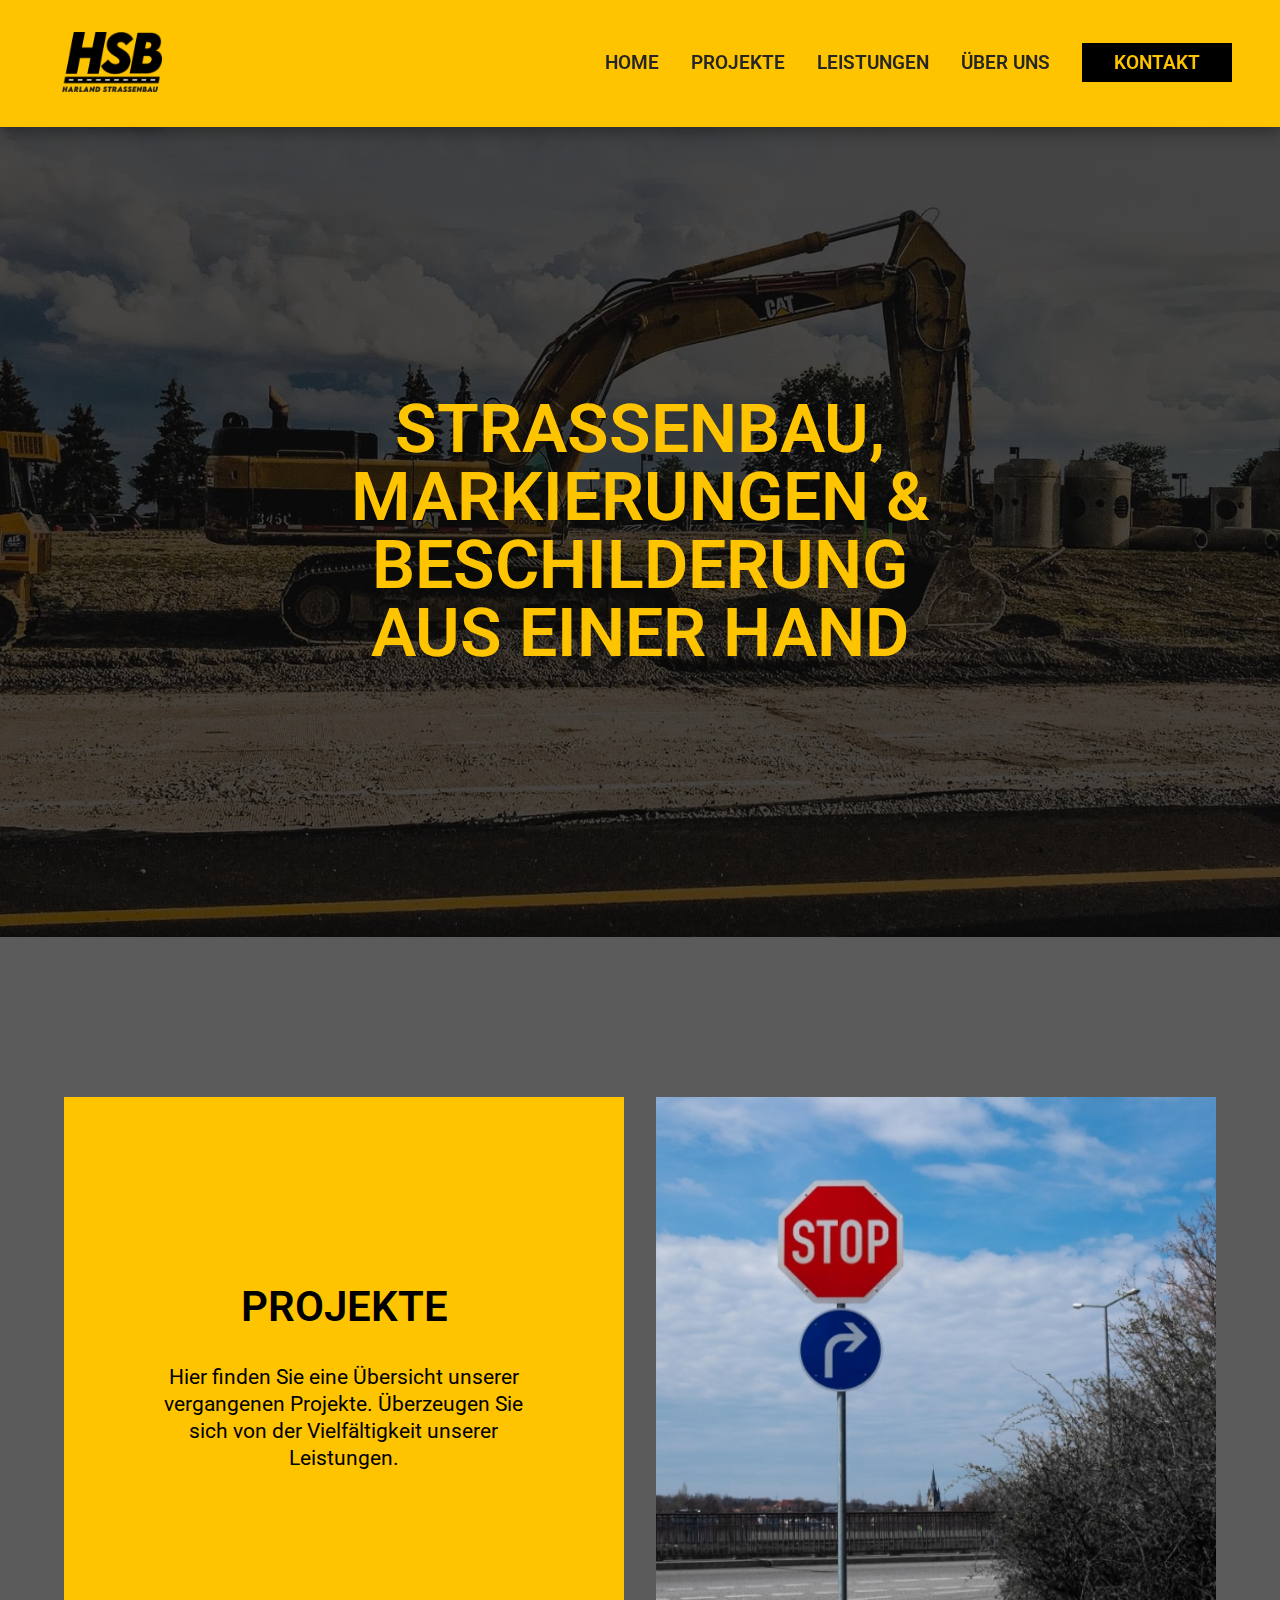
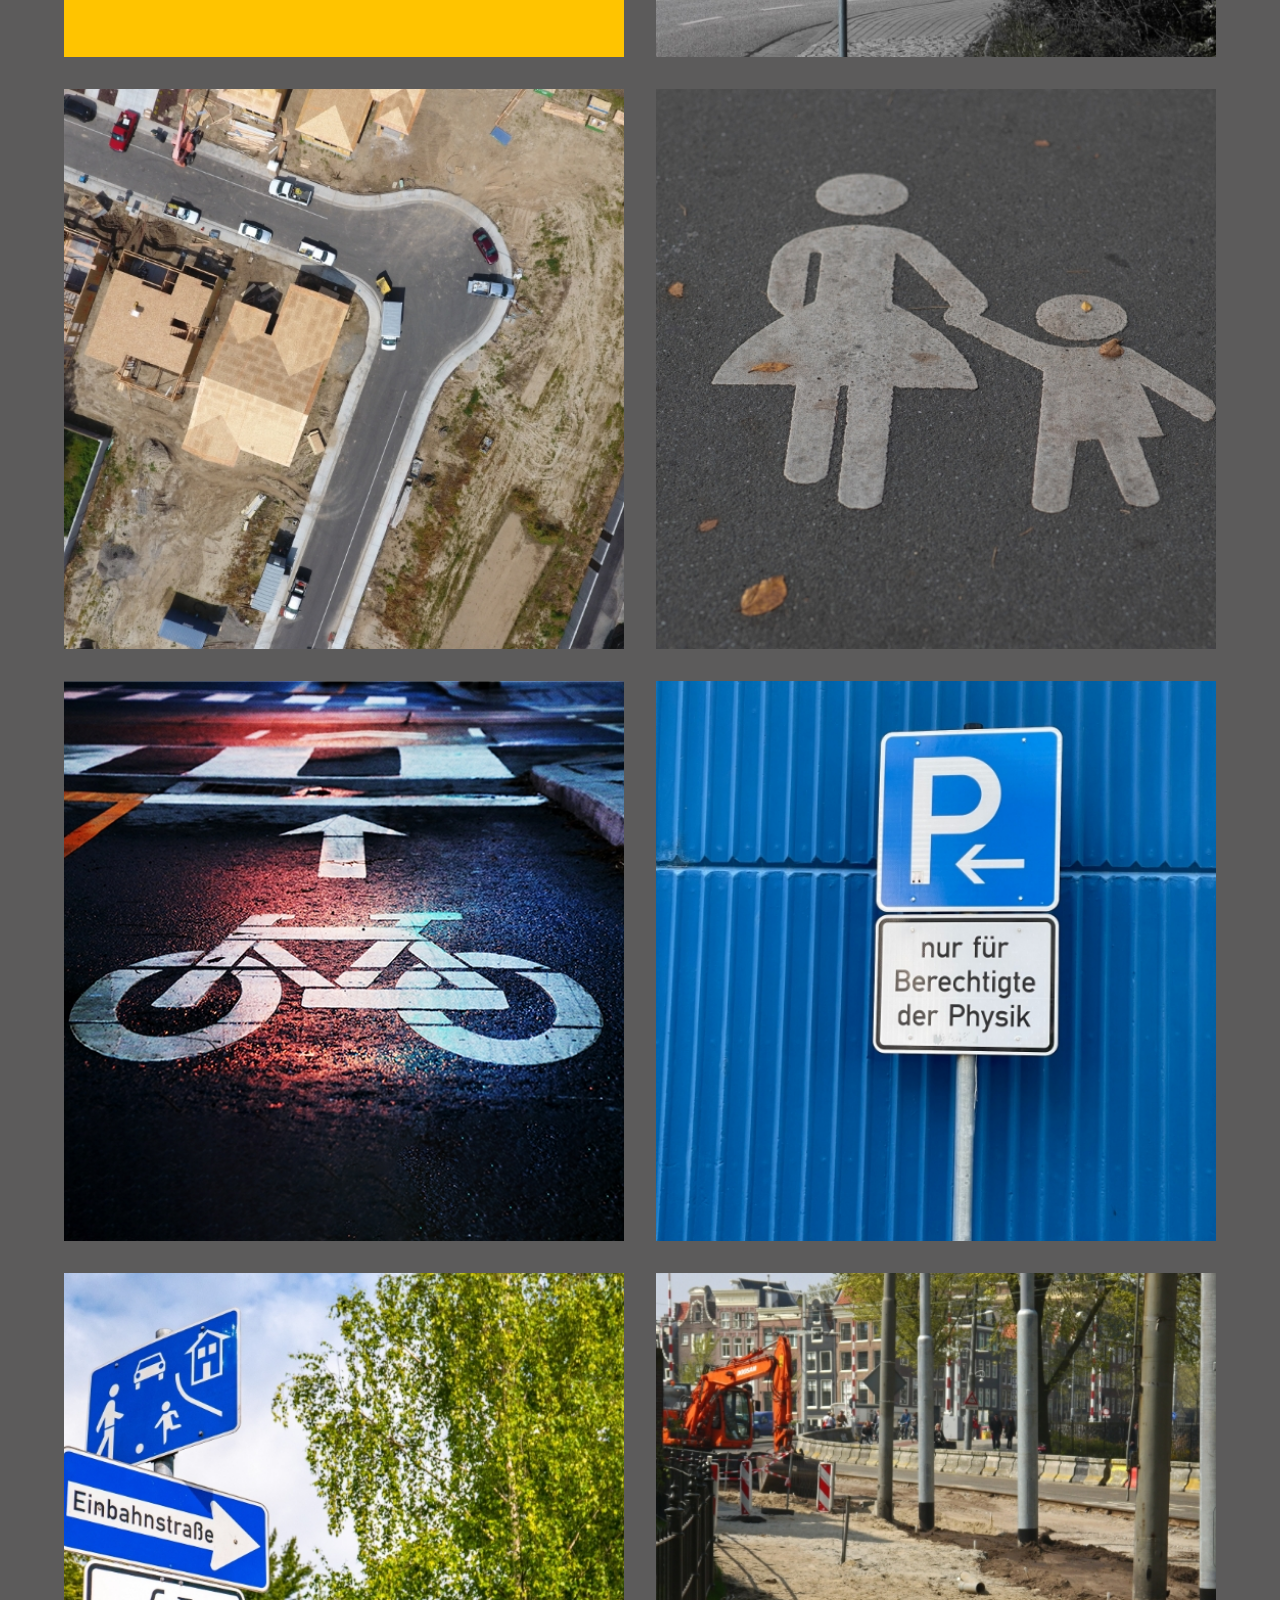
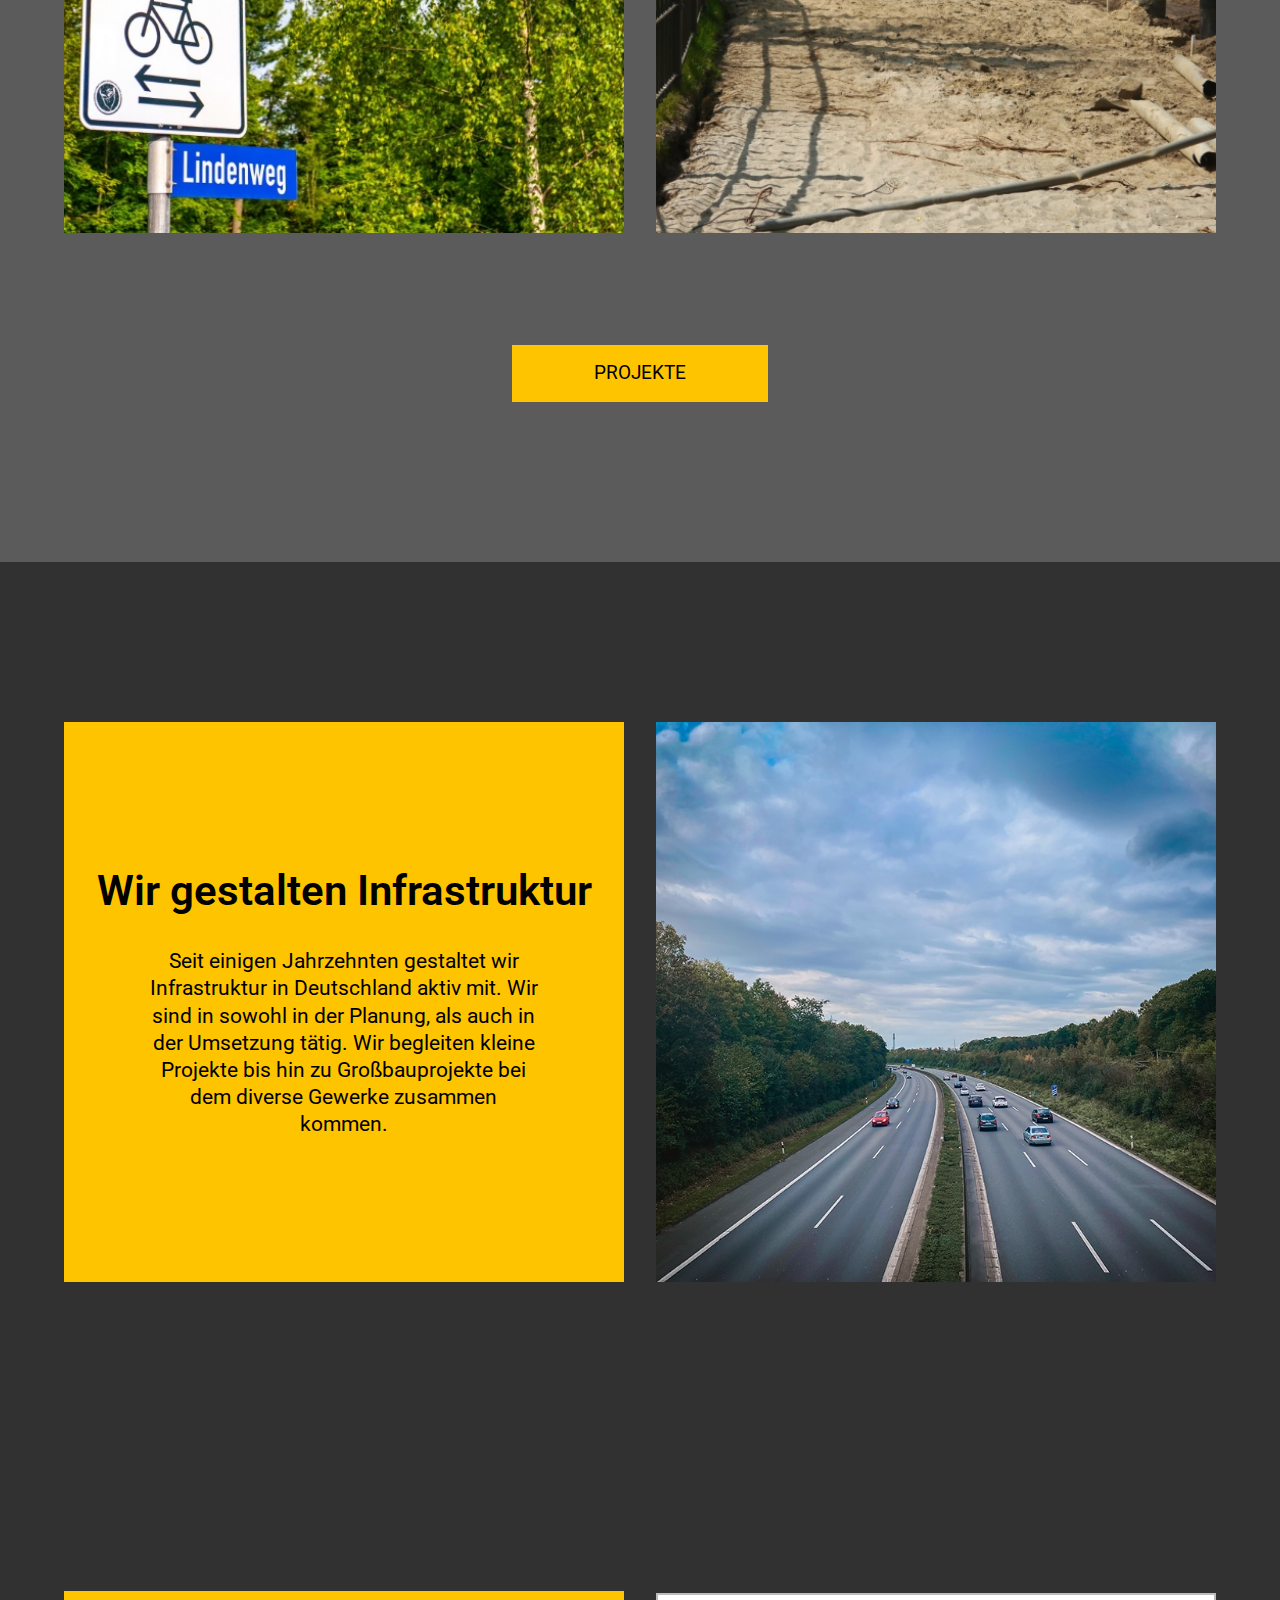
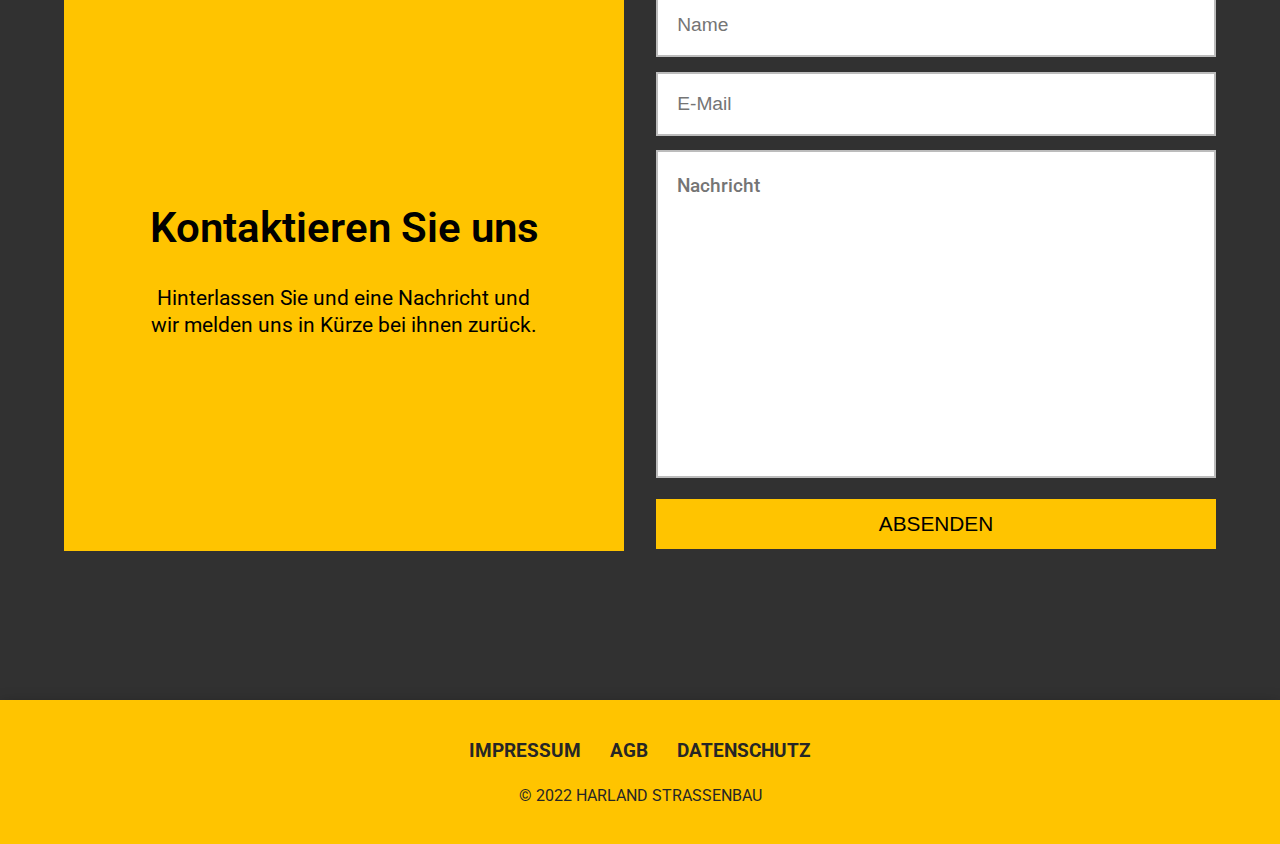
<file: projekte.html>
<!DOCTYPE html>
<html lang="de">
  <head>
    <meta charset="UTF-8" />
    <meta http-equiv="X-UA-Compatible" content="IE=edge" />
    <meta name="viewport" content="width=device-width, initial-scale=1.0" />
    <link rel="stylesheet" href="./css/reset.css" />
    <link rel="stylesheet" href="./css/main.css" />

    <link rel="preconnect" href="https://fonts.googleapis.com" />
    <link rel="preconnect" href="https://fonts.gstatic.com" crossorigin />
    <link
      href="https://fonts.googleapis.com/css2?family=Roboto:ital,wght@0,100;0,300;0,400;0,500;0,700;0,900;1,100;1,300;1,400;1,500;1,700;1,900&display=swap"
      rel="stylesheet"
    />

    <title>HARLAND STRASSENBAU</title>
  </head>
  <body>
    <header>
      <!-- NAV SECTION-->
      <nav class="navbar bg-yellow">
        <div class="logo">
          <img
            src="./images/web/Harland_Strassenbau_Logo_SW.png"
            alt="Logo Harland Strassenbau"
          />
        </div>

        <ul class="nav-links">
          <li><a href="./index.html">Home</a></li>
          <li><a href="./projekte.html">Projekte</a></li>
          <li><a href="./leistungen.html">Leistungen</a></li>
          <li><a href="./about-us.html">Über uns</a></li>
          <li><a href="./contact.html" class="btn-contact">Kontakt</a></li>
        </ul>

        <div class="hamburger">
          <div class="line1"></div>
          <div class="line2"></div>
          <div class="line3"></div>
        </div>
      </nav>
    </header>

    <main>
      <!-- HERO SECTION-->
      <section class="hero-section">
        <div class="hero-text">
          <h1 class="headline">
            STRASSENBAU, MARKIERUNGEN & BESCHILDERUNG AUS EINER HAND
          </h1>
        </div>
      </section>

      <!-- PROJECT SECTION-->
      <section class="project-section bg-mid">
        <div class="flex-container">
          <div class="text-box welcome-image bg-yellow">
            <h2>PROJEKTE</h2>
            <p>
              Hier finden Sie eine Übersicht unserer vergangenen Projekte.
              Überzeugen Sie sich von der Vielfältigkeit unserer Leistungen.
            </p>
          </div>
          <div class="image-box project-image">
            <img src="./images/web/project-1.jpg" alt="" />
          </div>

          <div class="image-box project-image">
            <img src="./images/web/project-2.jpg" alt="" />
          </div>

          <div class="image-box project-image">
            <img src="./images/web/project-4.jpg" alt="" />
          </div>

          <div class="image-box project-image">
            <img src="./images/web/project-3.jpg" alt="" />
          </div>

          <div class="image-box project-image">
            <img src="./images/web/project-5.jpg" alt="" />
          </div>

          <div class="image-box project-image">
            <img src="./images/web/project-9.jpg" alt="" />
          </div>

          <div class="image-box project-image">
            <img src="./images/web/project-7.jpg" alt="" />
          </div>
        </div>

        <a href="./leistungen.html" class="btn"><button>PROJEKTE</button></a>
      </section>

      <!-- INFO SECTION-->
      <section class="info-section bg-dark">
        <div class="flex-container">
          <div class="text-box welcome-text bg-yellow">
            <h2>Wir gestalten Infrastruktur</h2>
            <p>
              Seit einigen Jahrzehnten gestaltet wir Infrastruktur in
              Deutschland aktiv mit. Wir sind in sowohl in der Planung, als auch
              in der Umsetzung tätig. Wir begleiten kleine Projekte bis hin zu
              Großbauprojekte bei dem diverse Gewerke zusammen kommen.
            </p>
          </div>
          <div class="image-box welcome-image">
            <img src="./images/web/home_info-img.jpg" alt="" />
          </div>
        </div>
      </section>

<!-- CONTACT SECTION-->
<section class="contact-section bg-dark">
  <div class="flex-container">
    <div class="text-box bg-yellow">
      <h2>Kontaktieren Sie uns</h2>
      <p>
        Hinterlassen Sie und eine Nachricht und wir melden uns in Kürze bei ihnen zurück.
      </p>
    </div>
    <div class="contact-form">
      <form>
        <input
          name="name"
          type="text"
          class="feedback-input"
          placeholder="Name"
        />
        <input
          name="email"
          type="text"
          class="feedback-input"
          placeholder="E-Mail"
        />
        <textarea
          name="text"
          class="feedback-input"
          placeholder="Nachricht"
        ></textarea>
        <input type="submit" value="ABSENDEN" />
      </form>
    </div>
  </div>
</section>
    </main>

    <!-- FOOTER SECTION-->

    <footer class="footer-section bg-yellow">
      <div class="footer-container">
        <ul>
          <li><a href="./impressum.html">Impressum</a></li>
          <li><a href="#">AGB</a></li>
          <li><a href="#">Datenschutz</a></li>
        </ul>

        <div class="copyright">© 2022 HARLAND STRASSENBAU</div>
      </div>
    </footer>
  </body>
</html>
</file>
<file: css/main.css>
/*===========================================================================================
        Globals
=============================================================================================*/
* {
  box-sizing: border-box;
}

:root {
  --primary-color: #ffc400;
  --font-color: black;
}

body {
  font-family: "Roboto", sans-serif;
  background-color: white;
  color: var(--font-color);
}

/*===========================================================================================
        Helper
=============================================================================================*/

.bg-dark {
  background-color: #313131;
}

.bg-mid {
  background-color: #5c5b5b;
}

.bg-light {
  background-color: #808080;
}

.bg-white {
  background-color: white;
}

.bg-yellow {
  background-color: var(--primary-color);
}

.btn {
  padding: 1rem 1.5rem;
  background-color: var(--primary-color);
  border: none;
  text-transform: uppercase;
  margin: 7rem auto;
  width: 20%;
  display: flex;
  text-decoration: none;
  z-index: 5;
}


.btn-contact {
  padding: 0.5rem 2rem;
  background-color: black;
  text-transform: uppercase;
  margin: 12rem auto;
  text-decoration: none;
  color: var(--primary-color);
}

.btn button {
  text-decoration: none;
  background-color: inherit;
  margin: 0 auto;
  cursor: pointer;
  z-index: 5;
}

/*===========================================================================================
        FONTS
=============================================================================================*/

h1 {
  font-size: 4.236rem;
  color: var(--primary-color);
}

h2 {
  font-size: 2.618rem;
  line-height: 1.2;
  font-weight: 600;
  color: var(--font-color);
}

h3,
h4,
h5,
h6 {
  font-size: 1.618rem;
  line-height: 1.2;
  font-weight: 600;
  color: var(--font-color);
}

p,
li,
a {
  font-size: 1.2rem;
  color: var(--font-color);
  font-weight: 400;
  line-height: 1.3;
}

a {
  color: #262626;
}

/*===========================================================================================
        Header
=============================================================================================*/
header {
  position: sticky;
  top: 0;
  z-index: 10;
}

.navbar {
  display: flex;
  align-items: center;
  justify-content: space-between;
  padding: 1.7rem 2.2rem 1.7rem 3.6rem;
  box-shadow: rgba(0, 0, 0, 0.35) 0px 5px 15px;
}

.logo img {
  padding: 0.3rem;
}

.navbar ul {
  display: flex;
  gap: 2rem;
  padding: 0.8rem;
  align-items: center;
  z-index: 5;
}

.navbar a {
  text-decoration: none;
  text-transform: uppercase;
  font-weight: 600;
}

.navbar a:hover {
  color: var(--primary-color);
}

.navbar a:hover {
  color: #ffffff;
}

.hamburger div {
  background-color: #262626;
  width: 1.8rem;
  height: 0.3rem;
  margin: 0.3rem;
  border-radius: 0.3rem;
}

.hamburger {
  display: none;
}

@media screen and (max-width: 900px) {
  .hamburger {
    display: block;
  }

  .navbar ul {
    display: none;
  }

  .navbar ul.active {
    width: 100%;
    position: absolute;
    top: 130px;
    left: 0;
    display: flex;
    flex-direction: column;
    align-items: center;
    padding-bottom: 30px;
  }
}

/*===========================================================================================
        Main
=============================================================================================*/

/* MAIN CLASSES */

.flex-container {
  display: flex;
  justify-content: center;
  align-items: center;
  gap: 2rem;
  flex-wrap: wrap;
  text-align: center;
  flex-basis: 1;
  max-width: 75rem;
  margin: 0 auto;
}

.image-box {
  max-width: 35rem;
  height: 35rem;
}

.image-box :nth-child(1) {
  width: 35rem;
  height: 35rem;
  object-fit: cover;
}

.text-box {
  width: 35rem;
  height: 35rem;
  display: flex;
  justify-content: center;
  align-items: center;
  flex-direction: column;
  padding-left: 2rem;
  padding-right: 2rem;
  position: relative;
  font-size: 1.5rem;
}

.text-box p {
  font-size: 1.3rem;
  width: 80%;
}

.text-box :nth-child(1) {
  margin-bottom: 2rem;
}

.text-box img {
  object-fit: cover;
  width: 100%;
  height: 50%;
}

.item-box {
  width: 35rem;
  height: 35rem;
  display: flex;
  justify-content: flex-start;
  align-items: center;
  flex-direction: column;
}

.item-box img {
  width: 100%;
  height: 50%;
  object-fit: cover;
}

/* HERO SECTION */
.hero-section {
  width: 100%;
  min-height: 90vh;
  background-image: linear-gradient(rgba(0, 0, 0, 0.7), rgba(0, 0, 0, 0.7)),
    url("../images/web/header_home.jpg");
  background-position: center;
  background-repeat: no-repeat;
  background-size: cover;
  position: relative;
  z-index: -3;
  display: flex;
  justify-content: center;
  flex-direction: column;
  align-items: center;
}

.hero-text {
  display: flex;
  text-align: center;
  flex-direction: column;
  max-width: 37.5rem;
  font-weight: 900;
}

.hero-text h1 {
  font-weight: 600;
  color: var(--primary-color);
}




/* WELCOME SECTION */
.welcome-section {
  padding-top: 10rem;
  padding-bottom: 10rem;
}

.welcome-text p {
  width: 80%;

}

/* SERVICE SECTION */

.service-section {
  padding-top: 10rem;
  padding-bottom: 3rem;
}


/* PROJECT SECTION */
.project-section {
  padding-top: 10rem;
  padding-bottom: 3rem;
}

/* PROJECT SECTION */

.icon-section {
  padding-top: 10rem;
  padding-bottom: 10rem;
  display: flex;
  justify-content: center;
}

.icon-wrapper {
  display: flex;
  flex-direction: column;
  flex-wrap: wrap;
}

.icon-text {
  display: flex;
  flex-direction: column;
  background-color: var(--primary-color);
  text-align: center;
  align-items: center;
  margin: 0 auto;
  width: 72.5rem;
  height: 12rem;
  margin-bottom: 2.5rem;
}

.icon-text > h1 {
  color: var(--font-color);
  padding-bottom: 1rem;
  padding-top: 1rem;
  font-weight: 500;
}

.icon-text > p {
  width: 34rem;
  margin-bottom: 2rem;
}

.icon-container {
  display: flex;
  gap: 2.5rem;
  flex-wrap: wrap;
  width: 80rem;
  justify-content: center;
  align-items: center;
  flex-wrap: wrap;
}

.icon-post {
  background-color: var(--primary-color);
  width: 22.5rem;
  height: 22.5rem;
  display: flex;
  flex-direction: column;
  justify-content: center;
  align-items: center;
  text-align: center;
}

.icon-post > img {
  width: 6rem;
}

.icon-post-text > h3 {
  margin-top: 1rem;
}

.icon-post-text > p {
  width: 18rem;
  margin-top: 1rem;
}

.project-hover {
  position: relative;
  background-color: var(--primary-color);
  width: 100%;
  width: 100%;
}

/* INFO SECTION */
.info-section {
  padding-top: 10rem;
  padding-bottom: 10rem;
}

/* CONTACT SECTION */
.contact-section {
  display: flex;
  padding-top: 9.3rem;
  padding-bottom: 9.3rem;
  align-items: center;
  justify-content: center;
  gap: 2rem;
}

.contact-container-text {
  width: 26rem;
}

.contact-text {
  width: 100%;
  margin-top: 1.8rem;
}

.adress-text {
text-align: start;
}

.contact-headline {
  font-weight: 600;
  font-size: 1.6rem;
}

.contact-headline-large {
  font-size: 2rem;
  font-weight: 800;
}

.contact-form {
  height: 100%;
}

form {
  max-width: 35rem;
}

.feedback-input {
  color: rgb(48, 48, 48);
  font-weight: 500;
  font-size: 1.2rem;
  background-color: white;
  border: 0.18rem solid rgb(188, 188, 188);
  transition: all 0.3s;
  padding: 1.2rem;
  margin-bottom: 0.9rem;
  width: 100%;
  box-sizing: border-box;
  outline: 0;
}

.feedback-input:focus {
  border: 0.18rem solid var(--primary-color);
}

textarea {
  height: 20.5rem;
  line-height: 1.5;
  resize: none;
}

[type="SUBMIT"] {
  width: 100%;
  background-color: var(--primary-color);
  border: 0;
  cursor: pointer;
  color: black;
  font-size: 1.3rem;
  padding-top: 0.8rem;
  padding-bottom: 0.8rem;
  transition: all 0.3s;
  margin-top: 0.2rem;
  font-weight: 500;
}
[type="submit"]:hover {
  background-color: var(--primary-color);
}


/* IMPRESS SECTION */

.impress-container {
  width: 60rem;
  color: white;
}

.impress-container p {
  color: rgb(224, 224, 224);
  font-size: 1.3rem;
}

.impress-mail a {
  color:rgb(224, 224, 224) ;
}

/*===========================================================================================
       Footer
=============================================================================================*/

.footer-section {
  box-shadow: rgba(0, 0, 0, 0.35) 0px 5px 15px;
}

.footer-container {
  height: 9rem;
  display: flex;
  align-items: center;
  justify-content: center;
  flex-direction: column;
  padding: 0rem 3.5rem;
}

.footer-container ul {
  display: flex;
  gap: 1.8rem;
}

.footer-container a {
  text-decoration: none;
  text-transform: uppercase;
  font-weight: 700;
}

.footer-container a:hover {
  color: white;
}

.copyright {
  margin-top: 1.5rem;
  color: #262626;
}
</file>
